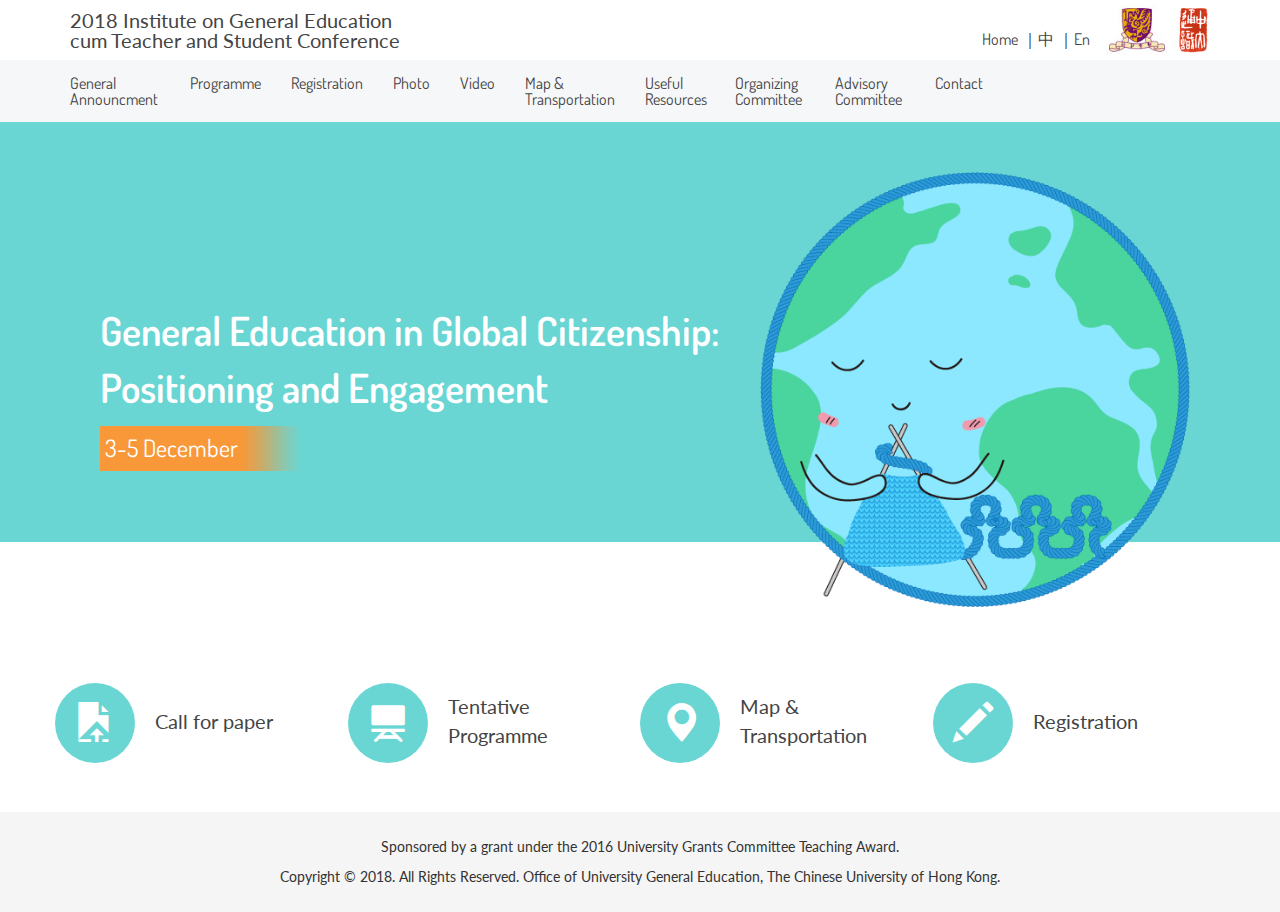
<file: en/index.html>
<!DOCTYPE html>
<html lang="en">
  <head>
    <meta charset="utf-8">
    <meta http-equiv="X-UA-Compatible" content="IE=edge">
    <meta name="viewport" content="width=device-width, initial-scale=1">
    <!-- The above 3 meta tags *must* come first in the head; any other head content must come *after* these tags -->
    <title>2018 Institute on General Education cum Teacher and Student Conference</title>
    <meta name="description" content="2018 Institute on General Education cum Teacher and Student Conference">
    <!-- Bootstrap -->
    <link href="../css/bootstrap.min.css" rel="stylesheet">
    <link rel="stylesheet" type="text/css" href="https://fonts.googleapis.com/css?family=Open+Sans" />
    <link href="../css/general.css" rel="stylesheet">

     <script src="../js/jquery-3.1.1.min.js"></script>

    <script src="../js/bootstrap.min.js"></script>

        <!-- HTML5 shim and Respond.js for IE8 support of HTML5 elements and media queries -->
    <!-- WARNING: Respond.js doesn't work if you view the page via file:// -->
    <!--[if lt IE 9]>
      <script src="https://oss.maxcdn.com/html5shiv/3.7.3/html5shiv.min.js"></script>
      <script src="https://oss.maxcdn.com/respond/1.4.2/respond.min.js"></script>
    <![endif]-->
  </head>

  <body class="en">
    <div class="sec-header">
      <div class="container">
        <div class="row">
          <div class="col-xs-12">
            <a href="index.html"><span class="ins-logo">2018 Institute on General Education<br/>cum Teacher and Student Conference</span></a>

            <a href="http://www5.cuhk.edu.hk/oge/index.php/en/" target="blank"><img class="ge-logo img-responsive" alt="General Education logo" src="../images/GElogo.png"/></a>
            <a href="http://www.cuhk.edu.hk/" target="blank"><img class="cu-logo img-responsive" alt="CUHK logo" src="../images/cuhklogo.jpg"/></a>
           <div class="lang desktop"><a href="index.html">Home</a> ｜<a href="javascript:toZH()">中</a> ｜<a href="javascript:toEN()">En</a></div>
          </div>
        </div>
      </div>
    </div>

    <div class="sec-menu">
      <nav class="navbar navbar-default">
      <div class="container">
        <div class="row">
          <div class="navbar-header">

            <button class="navbar-toggle collapsed" data-toggle="collapse" data-target="#menu" aria-expanded="false">
              <!--span class="sr-only">Toggle navigation</span>
              <span class="icon-bar"></span>
              <span class="icon-bar"></span>
              <span class="icon-bar"></span-->
              <span class="glyphicon glyphicon-menu-hamburger ico-menu"></span>&nbsp; Menu 

            </button>

          </div>
          <div class="collapse navbar-collapse" id="menu" >
            <ul class="nav nav-bar">
              <li class="mobile"> <a href="index.html">Home</a></li>
              <li id="menu-item1"><a href="announcment.html">General Announcment</a></li>
              <li id="menu-item2"><a href="programme.html">Programme</a></li>
              <li id="menu-item3"><a href="registration.html">Registration</a></li>
              <li id="menu-item4"><a href="photo.html">Photo</a></li>
              <li id="menu-item5"><a href="video.html">Video</a></li>
              <li id="menu-item6"><a href="map.html">Map & Transportation</a></li>
              <li id="menu-item7"><a href="resources.html">Useful Resources</a></li>           
              <li id="menu-item8"><a href="organizing-committe.html">Organizing Committee</a></li>
              <li id="menu-item9"><a href="advisory-committe.html">Advisory Committee</a></li>
              <li id="menu-item10"><a href="contact.html">Contact</a></li>
              <li class="mobile"><div class="lang-desc">   <span class="glyphicon glyphicon-globe"></span>&nbsp; Language</div></li>
              <li class="mobile"><a class="lang-zh" href="javascript:toZH()">中</a></li>
              <li class="mobile"><a class="lang-en"  href="javascript:toEN()">En</a></li>
            </ul>
          </div>
        </div>
      </div>
      </nav>
    </div>

    <div class="sec-banner">
      <div class="container">
       <div class="banner">
          <div class="row">
          
            
            <div class="col-md-7">
              <div class="banner-words banner-words-move">
                <span class="banner-title">General Education in Global Citizenship:<br/>Positioning and Engagement</span>
                <span class="banner-subtitle banner-subtitle-move">3-5 December</span>
              </div>
            </div>  
            <div class="col-md-5">
              <div class="earth earth-move">
                <img class=" earth-swing" src="../images/earth.png"/>
              </div>  
            </div>          
          </div>
        </div>
      </div>
    </div>

    <div class="sec-qlink">
      <div class="container">
        <div class="row">
  
            <div class="qlink qlink1">
              <a href="announcment.html">
                <span class="ql-icon glyphicon glyphicon-open-file" aria-hidden="true"></span><span class="qlink-words">Call for paper</span>
              </a>
            </div>
            <div class="qlink qlink2">
              <a href="programme.html">
                <span class="ql-icon glyphicon glyphicon-blackboard" aria-hidden="true"></span><span class="qlink-words">Tentative <br/>Programme</span>
              </a>
            </div>
            <div class="qlink qlink3">
              <a href="map.html">
                <span class="ql-icon glyphicon glyphicon-map-marker" aria-hidden="true"></span><span class="qlink-words">Map & <br/>Transportation</span>
              </a>
            </div>
            <div class="qlink qlink4">
              <a href="registration.htm">
                <span class="ql-icon glyphicon glyphicon-pencil" aria-hidden="true"></span><span class="qlink-words">Registration</span>
              </a>
            </div>
          
        </div>
      </div>
    </div>


    <div class="sec-footer">
      <div class="container">
        <div class="row">
          <div class="col-xs-12">
            <p>
           Sponsored by a grant under the 2016 University Grants Committee Teaching Award. <br> Copyright © 2018. All Rights Reserved. Office of University General Education, The Chinese University of Hong Kong.
           </p>
          </div>
        </div>
      </div>
    </div>
 </body>
</html>

<script type="text/javascript">
var url = window.location.toString();
  function toEN(){
      window.location = url.replace('/zh/', '/en/');
  }
  function toZH(){
      window.location = url.replace('/en/', '/zh/');
  }
</script>
</file>
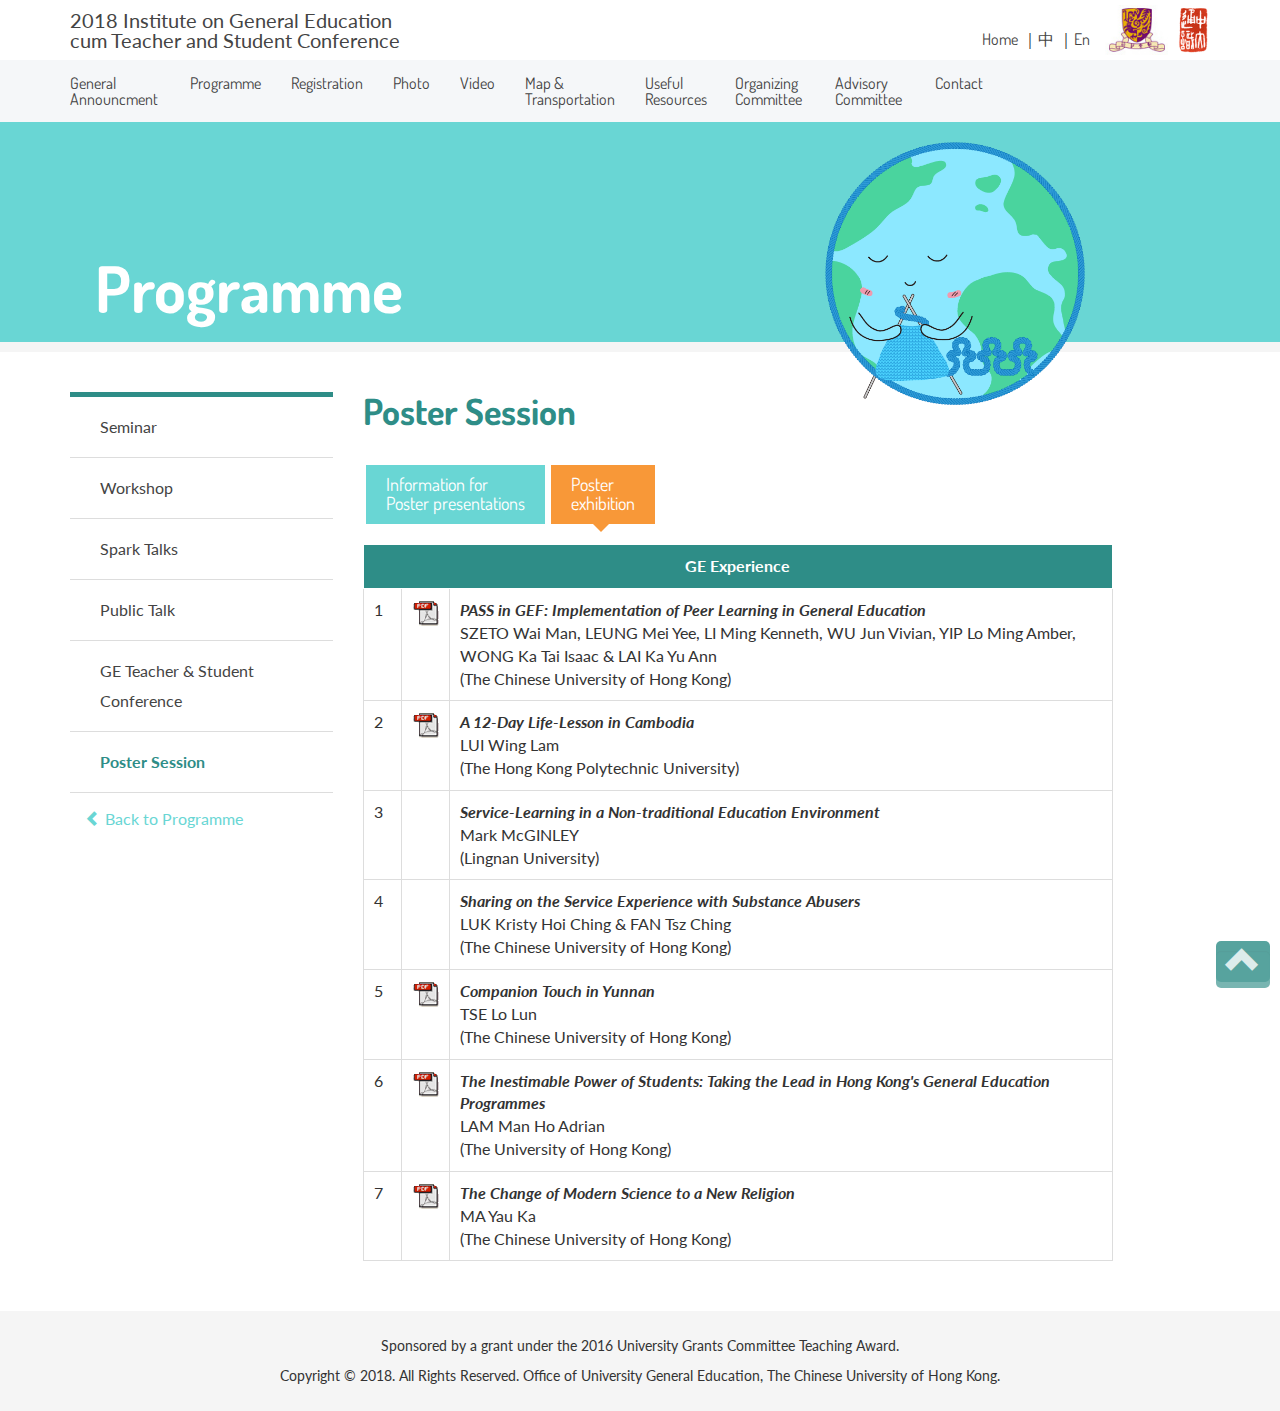
<file: en/poster-2.html>
<!DOCTYPE html>
<html lang="en">
  <head>
    <meta charset="utf-8">
    <meta http-equiv="X-UA-Compatible" content="IE=edge">
    <meta name="viewport" content="width=device-width, initial-scale=1">
    <!-- The above 3 meta tags *must* come first in the head; any other head content must come *after* these tags -->
    <title>2018 Institute on General Education cum Teacher and Student Conference</title>
    <meta name="description" content="2018 Institute on General Education cum Teacher and Student Conference">
    <!-- Bootstrap -->
    <link href="../css/bootstrap.min.css" rel="stylesheet">
    <link rel="stylesheet" type="text/css" href="http://fonts.googleapis.com/css?family=Open+Sans" />
    <link href="../css/general.css" rel="stylesheet">

     <script src="../js/jquery-3.1.1.min.js"></script>

    <script src="../js/bootstrap.min.js"></script>

        <!-- HTML5 shim and Respond.js for IE8 support of HTML5 elements and media queries -->
    <!-- WARNING: Respond.js doesn't work if you view the page via file:// -->
    <!--[if lt IE 9]>
      <script src="https://oss.maxcdn.com/html5shiv/3.7.3/html5shiv.min.js"></script>
      <script src="https://oss.maxcdn.com/respond/1.4.2/respond.min.js"></script>
    <![endif]-->
  </head>

  <body class="en">
     <div class="sec-header">
      <div class="container">
        <div class="row">
          <div class="col-xs-12">
            <a href="index.html"><span class="ins-logo">2018 Institute on General Education<br/>cum Teacher and Student Conference</span></a>

            <a href="http://www5.cuhk.edu.hk/oge/index.php/en/" target="blank"><img class="ge-logo img-responsive" alt="General Education logo" src="../images/GElogo.png"/></a>
            <a href="http://www.cuhk.edu.hk/" target="blank"><img class="cu-logo img-responsive" alt="CUHK logo" src="../images/cuhklogo.jpg"/></a>
           <div class="lang desktop"><a href="index.html">Home</a> ｜<a href="javascript:toZH()">中</a> ｜<a href="javascript:toEN()">En</a></div>
          </div>
        </div>
      </div>
    </div>

    <div class="sec-menu">
      <nav class="navbar navbar-default">
      <div class="container">
        <div class="row">
          <div class="navbar-header">
            <div class="navbar-toggle collapsed" data-toggle="collapse" data-target="#menu" aria-expanded="false">
              <!--span class="sr-only">Toggle navigation</span>
              <span class="icon-bar"></span>
              <span class="icon-bar"></span>
              <span class="icon-bar"></span-->
              <span class="glyphicon glyphicon-menu-hamburger ico-menu"></span>&nbsp; Menu 

            </div>

          </div>
          <div class="collapse navbar-collapse" id="menu" >
            <ul class="nav nav-bar">
              <li class="mobile"> <a href="index.html">Home</a></li>
              <li id="menu-item1"><a href="announcment.html">General Announcment</a></li>
              <li id="menu-item2"><a href="programme.html">Programme</a></li>
              <li id="menu-item3"><a href="registration.html">Registration</a></li>
              <li id="menu-item4"><a href="photo.html">Photo</a></li>
              <li id="menu-item5"><a href="video.html">Video</a></li>
              <li id="menu-item6"><a href="map.html">Map & Transportation</a></li>
              <li id="menu-item7"><a href="resources.html">Useful Resources</a></li>           
              <li id="menu-item8"><a href="organizing-committe.html">Organizing Committee</a></li>
              <li id="menu-item9"><a href="advisory-committe.html">Advisory Committee</a></li>
              <li id="menu-item10"><a href="contact.html">Contact</a></li>
              <li class="mobile"><div class="lang-desc">   <span class="glyphicon glyphicon-globe"></span>&nbsp; Language</div></li>
              <li class="mobile"><a class="lang-zh" href="javascript:toZH()">中</a></li>
              <li class="mobile"><a class="lang-en"  href="javascript:toEN()">En</a></li>
            </ul>
          </div>
        </div>
      </div>
      </nav>
    </div>

    <div class="sec-inner-banner">
      <div class="container">
        <div class="row">
          <div class="col-xs-12">
            <div class="page-title">Programme</div>
            <img class="inner-earth inner-earth-swing" src="../images/earth.png"/>
          </div>
        </div>
      </div>
    </div>

    <div class="sec-content">
      <div class="row top-menu-wrap mobile">
        <div class="container">
          <ol class="breadcrumb">
            <li ><a href="seminar.html">Seminar</a></li>
            <li><a href="workshop.html" >Workshop</a></li>
            <li><a href="spark-talks.html">Spark Talks</a></li>
            <li><a href="public-talk.html">Public Talk</a></li>
            <li><a href="conference.html">GE Teacher & Student Conference</a></li>
            <li><a href="poster.html" class="active">Poster Session</a></li>
          </ol>
        </div>
      </div>

      <div class="container">   
        <div class="row">
          <div class="col-md-3 col-xs-12 col-sm-12 side-menu-wrap desktop">
            <ul class="side-menu">
              <li ><a href="seminar.html">Seminar</a>
              </li>
              <li><a href="workshop.html">Workshop</a>
              </li>
              <li><a href="spark-talks.html">Spark Talks</a>
              </li>
              <li><a href="public.html">Public Talk</a>
              </li>
              <li><a href="conference.html">GE Teacher & Student Conference</a>
              </li>
              <li><a href="poster.html" class="active">Poster Session</a>
              </li>
            </ul>
            <a class="side-menu-link" href="programme.html"><span class="glyphicon glyphicon-chevron-left"></span> Back to Programme</a>
          </div>

          <div class="col-md-8 col-xs-12   col-sm-12 content-wrap">
            <h1>Poster Session</h1>
            <div class="content-btn">
              <ul class="content-btn-list">
                <li><a  href="poster.html">Information for<br/>Poster presentations</a>
                </li>
                <li><a href="poster-2.html" class="active" >Poster<br/>exhibition</a>
                </li>
              </ul>
            </div>
            
            
            <table width="100%" class="table-prg">
                <tr valign="top">
                  <th colspan="3" class="date">GE Experience</th>
                </tr>
                <tr>
                  <td width="45" valign="top">1</td>
                  <td width="30" valign="top"><a href="../doc/poster/S_01_PASS.pdf" target="_new"><img src="../images/pdf_logo.gif" alt="pdf" width="27" height="27" border="0"></a></td>
                  <td width="1128" valign="top"><strong><em>PASS in GEF: Implementation of Peer Learning in General Education</em></strong><br>
                  SZETO Wai Man, LEUNG Mei Yee, LI Ming Kenneth, WU Jun Vivian, YIP Lo Ming Amber, WONG Ka Tai Isaac & LAI Ka Yu Ann <br>                  
                  (The Chinese University of Hong Kong)</td>
                </tr>
                <tr>
                  <td valign="top">2</td>
                  <td valign="top"><a href="../doc/poster/S_15_LuiWingLam.pdf" target="_new"><img src="../images/pdf_logo.gif" alt="pdf" width="27" height="27" border="0"></a></td>
                  <td valign="top"><strong><em>A 12-Day Life-Lesson in Cambodia
                    </em></strong><br>
                  LUI Wing Lam <br>
                  (The Hong Kong Polytechnic University)</td>
                </tr>
                <tr>
                  <td valign="top">3</td>
                  <td valign="top">&nbsp;</td>
                  <td valign="top"><strong><em>Service-Learning in a Non-traditional Education Environment
                    </em></strong><br>
                  Mark McGINLEY <br>
                  (Lingnan University)</td>
                </tr>
                <tr>
                  <td valign="top">4</td>
                  <td valign="top">&nbsp;</td>
                  <td valign="top"><strong><em>Sharing on the Service Experience with Substance Abusers</em></strong><br>
                  LUK Kristy Hoi Ching & FAN Tsz Ching <br>
                  (The Chinese University of Hong Kong)</td>
                </tr>
                <tr>
                  <td valign="top">5</td>
                  <td valign="top"><a href="../doc/poster/S_21_TseLoLun.pdf" target="_new"><img src="../images/pdf_logo.gif" alt="pdf" width="27" height="27" border="0"></a></td>
                  <td valign="top"><strong><em>Companion Touch in Yunnan
                    </em></strong><br>
                  TSE Lo Lun <br>
                  (The Chinese University of Hong Kong)</td>
                </tr>
                <tr>
                  <td valign="top">6</td>
                  <td valign="top"><a href="../doc/poster/S_26_LamAdrian.pdf" target="_new"><img src="../images/pdf_logo.gif" alt="pdf" width="27" height="27" border="0"></a></td>
                  <td valign="top"><strong><em>The Inestimable Power of Students: Taking the Lead in Hong Kong's General Education Programmes
                    </em></strong><br>
                  LAM Man Ho Adrian <br>
                  (The University of Hong Kong)</td>
                </tr>
                <tr>
                  <td valign="top">7</td>
                  <td valign="top"><a href="../doc/poster/S_23_MaYauKa.pdf" target="_new"><img src="../images/pdf_logo.gif" alt="pdf" width="27" height="27" border="0"></a></td>
                  <td valign="top"><strong><em>The Change of Modern Science to a New Religion
                    </em></strong><br>
                  MA Yau Ka <br>
                  (The Chinese University of Hong Kong)</td>
                </tr>
              </table>
          </div>


          <div class="col-xs-12 bottom-menu-wrap">
            <h2>You may also want to know...</h2>
            <ul class="side-menu">
              <li ><a href="seminar.html">Seminar</a>
              </li>
              <li><a href="workshop.html">Workshop</a>
              </li>
              <li><a href="spark-talks.html">Spark Talks</a>
              </li>
              <li><a href="public.html">Public Talk</a>
              </li>
              <li><a href="conference.html">GE Teacher & Student Conference</a>
              </li>
              <li><a href="poster.html" class="active">Poster Session</a>
              </li>
            </ul>
            <a class="side-menu-link" href="programme.html"><span class="glyphicon glyphicon-chevron-left"></span> Back to Programme</a>
          </div>
        </div>
      </div>
    </div>

    <div class="sec-footer">
      <div class="container">
        <div class="row">
          <div class="col-xs-12">
            <p>
           Sponsored by a grant under the 2016 University Grants Committee Teaching Award. <br> Copyright © 2018. All Rights Reserved. Office of University General Education, The Chinese University of Hong Kong.
           </p>
          </div>
        </div>
      </div>
    </div>


<!-- child of the body tag -->
<span id="top-link-block" class="hidden">
    <a href="#top" class="well well-sm" onclick="$('html,body').animate({scrollTop:0},'slow');return false;">
        <i class="glyphicon glyphicon-chevron-up"></i>
    </a>
</span>
<script>
// Only enable if the document has a long scroll bar
// Note the window height + offset
if ( ($(window).height() + 100) < $(document).height() ) {
    $('#top-link-block').removeClass('hidden').affix({
        // how far to scroll down before link "slides" into view
        offset: {top:100}
    });
}
</script>
<script type="text/javascript">
var url = window.location.toString();
  function toEN(){
      window.location = url.replace('/zh/', '/en/');
  }
  function toZH(){
      window.location = url.replace('/en/', '/zh/');
  }
</script>
 </body>
</html>
</file>
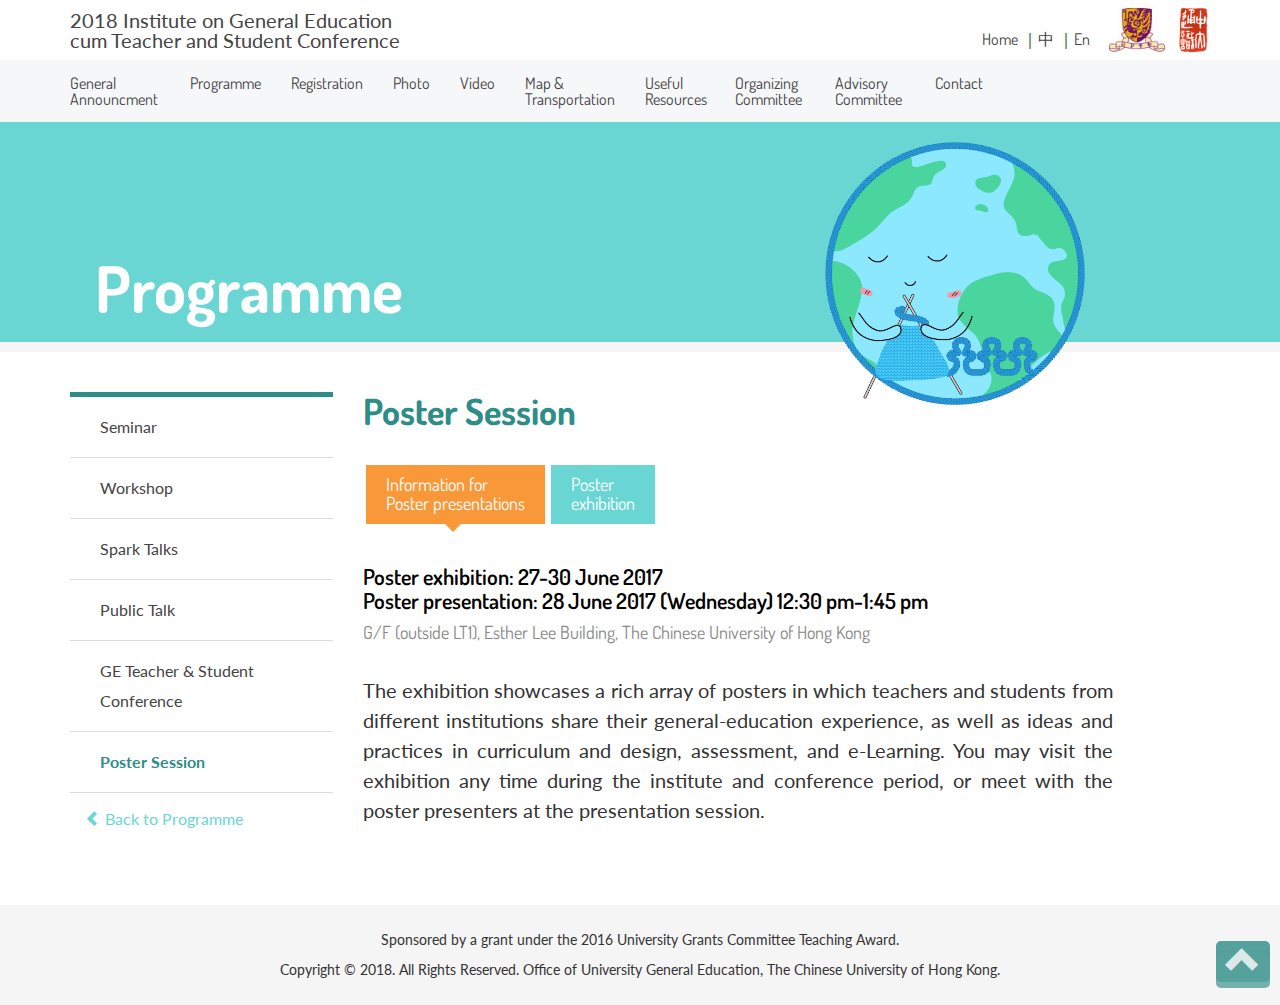
<file: en/poster.html>
<!DOCTYPE html>
<html lang="en">
  <head>
    <meta charset="utf-8">
    <meta http-equiv="X-UA-Compatible" content="IE=edge">
    <meta name="viewport" content="width=device-width, initial-scale=1">
    <!-- The above 3 meta tags *must* come first in the head; any other head content must come *after* these tags -->
    <title>2018 Institute on General Education cum Teacher and Student Conference</title>
    <meta name="description" content="2018 Institute on General Education cum Teacher and Student Conference">
    <!-- Bootstrap -->
    <link href="../css/bootstrap.min.css" rel="stylesheet">
    <link rel="stylesheet" type="text/css" href="http://fonts.googleapis.com/css?family=Open+Sans" />
    <link href="../css/general.css" rel="stylesheet">

     <script src="../js/jquery-3.1.1.min.js"></script>

    <script src="../js/bootstrap.min.js"></script>

        <!-- HTML5 shim and Respond.js for IE8 support of HTML5 elements and media queries -->
    <!-- WARNING: Respond.js doesn't work if you view the page via file:// -->
    <!--[if lt IE 9]>
      <script src="https://oss.maxcdn.com/html5shiv/3.7.3/html5shiv.min.js"></script>
      <script src="https://oss.maxcdn.com/respond/1.4.2/respond.min.js"></script>
    <![endif]-->
  </head>

  <body class="en">
     <div class="sec-header">
      <div class="container">
        <div class="row">
          <div class="col-xs-12">
            <a href="index.html"><span class="ins-logo">2018 Institute on General Education<br/>cum Teacher and Student Conference</span></a>

            <a href="http://www5.cuhk.edu.hk/oge/index.php/en/" target="blank"><img class="ge-logo img-responsive" alt="General Education logo" src="../images/GElogo.png"/></a>
            <a href="http://www.cuhk.edu.hk/" target="blank"><img class="cu-logo img-responsive" alt="CUHK logo" src="../images/cuhklogo.jpg"/></a>
           <div class="lang desktop"><a href="index.html">Home</a> ｜<a href="javascript:toZH()">中</a> ｜<a href="javascript:toEN()">En</a></div>
          </div>
        </div>
      </div>
    </div>

    <div class="sec-menu">
      <nav class="navbar navbar-default">
      <div class="container">
        <div class="row">
          <div class="navbar-header">
            <div class="navbar-toggle collapsed" data-toggle="collapse" data-target="#menu" aria-expanded="false">
              <!--span class="sr-only">Toggle navigation</span>
              <span class="icon-bar"></span>
              <span class="icon-bar"></span>
              <span class="icon-bar"></span-->
              <span class="glyphicon glyphicon-menu-hamburger ico-menu"></span>&nbsp; Menu 

            </div>

          </div>
          <div class="collapse navbar-collapse" id="menu" >
            <ul class="nav nav-bar">
              <li class="mobile"> <a href="index.html">Home</a></li>
              <li id="menu-item1"><a href="announcment.html">General Announcment</a></li>
              <li id="menu-item2"><a href="programme.html">Programme</a></li>
              <li id="menu-item3"><a href="registration.html">Registration</a></li>
              <li id="menu-item4"><a href="photo.html">Photo</a></li>
              <li id="menu-item5"><a href="video.html">Video</a></li>
              <li id="menu-item6"><a href="map.html">Map & Transportation</a></li>
              <li id="menu-item7"><a href="resources.html">Useful Resources</a></li>           
              <li id="menu-item8"><a href="organizing-committe.html">Organizing Committee</a></li>
              <li id="menu-item9"><a href="advisory-committe.html">Advisory Committee</a></li>
              <li id="menu-item10"><a href="contact.html">Contact</a></li>
              <li class="mobile"><div class="lang-desc">   <span class="glyphicon glyphicon-globe"></span>&nbsp; Language</div></li>
              <li class="mobile"><a class="lang-zh" href="javascript:toZH()">中</a></li>
              <li class="mobile"><a class="lang-en"  href="javascript:toEN()">En</a></li>
            </ul>
          </div>
        </div>
      </div>
      </nav>
    </div>

    <div class="sec-inner-banner">
      <div class="container">
        <div class="row">
          <div class="col-xs-12">
            <div class="page-title">Programme</div>
            <img class="inner-earth inner-earth-swing" src="../images/earth.png"/>
          </div>
        </div>
      </div>
    </div>

    <div class="sec-content">
      <div class="row top-menu-wrap mobile">
        <div class="container">
          <ol class="breadcrumb">
            <li ><a href="seminar.html">Seminar</a></li>
            <li><a href="workshop.html" >Workshop</a></li>
            <li><a href="spark-talks.html">Spark Talks</a></li>
            <li><a href="public-talk.html">Public Talk</a></li>
            <li><a href="conference.html">GE Teacher & Student Conference</a></li>
            <li><a href="poster.html" class="active">Poster Session</a></li>
          </ol>
        </div>
      </div>

      <div class="container">   
        <div class="row">
          <div class="col-md-3 col-xs-12 col-sm-12 side-menu-wrap desktop">
            <ul class="side-menu">
              <li ><a href="seminar.html">Seminar</a>
              </li>
              <li><a href="workshop.html">Workshop</a>
              </li>
              <li><a href="spark-talks.html">Spark Talks</a>
              </li>
              <li><a href="public.html">Public Talk</a>
              </li>
              <li><a href="conference.html">GE Teacher & Student Conference</a>
              </li>
              <li><a href="poster.html" class="active">Poster Session</a>
              </li>
            </ul>
            <a class="side-menu-link" href="programme.html"><span class="glyphicon glyphicon-chevron-left"></span> Back to Programme</a>
          </div>

          <div class="col-md-8 col-xs-12   col-sm-12 content-wrap">
            <h1>Poster Session</h1>
            <div class="content-btn">
              <ul class="content-btn-list">
                <li><a  class="active" href="poster.html">Information for<br/>Poster presentations</a>
                </li>
                <li><a href="poster-2.html">Poster<br/>exhibition</a>
                </li>
              </ul>
            </div>
            <h3>Poster exhibition: 27-30 June 2017<br/>Poster presentation: 28 June 2017 (Wednesday) 12:30 pm-1:45 pm</h3>
           <h4>G/F (outside LT1), Esther Lee Building, The Chinese University of Hong Kong</h4>

            <br>
            <p>
              The exhibition showcases a rich array of posters in which teachers and students from different institutions share their general-education experience, as well as ideas and practices  in curriculum and design, assessment, and e-Learning. You may visit the exhibition any time during the institute and conference period, or meet with the poster presenters at the presentation session.
            </p>
          </div>


          <div class="col-xs-12 bottom-menu-wrap">
            <h2>You may also want to know...</h2>
            <ul class="side-menu">
              <li ><a href="seminar.html">Seminar</a>
              </li>
              <li><a href="workshop.html">Workshop</a>
              </li>
              <li><a href="spark-talks.html">Spark Talks</a>
              </li>
              <li><a href="public.html">Public Talk</a>
              </li>
              <li><a href="conference.html">GE Teacher & Student Conference</a>
              </li>
              <li><a href="poster.html" class="active">Poster Session</a>
              </li>
            </ul>
            <a class="side-menu-link" href="programme.html"><span class="glyphicon glyphicon-chevron-left"></span> Back to Programme</a>
          </div>
        </div>
      </div>
    </div>

    <div class="sec-footer">
      <div class="container">
        <div class="row">
          <div class="col-xs-12">
            <p>
           Sponsored by a grant under the 2016 University Grants Committee Teaching Award. <br> Copyright © 2018. All Rights Reserved. Office of University General Education, The Chinese University of Hong Kong.
           </p>
          </div>
        </div>
      </div>
    </div>


<!-- child of the body tag -->
<span id="top-link-block" class="hidden">
    <a href="#top" class="well well-sm" onclick="$('html,body').animate({scrollTop:0},'slow');return false;">
        <i class="glyphicon glyphicon-chevron-up"></i>
    </a>
</span>
<script>
// Only enable if the document has a long scroll bar
// Note the window height + offset
if ( ($(window).height() + 100) < $(document).height() ) {
    $('#top-link-block').removeClass('hidden').affix({
        // how far to scroll down before link "slides" into view
        offset: {top:100}
    });
}
</script>
<script type="text/javascript">
var url = window.location.toString();
  function toEN(){
      window.location = url.replace('/zh/', '/en/');
  }
  function toZH(){
      window.location = url.replace('/en/', '/zh/');
  }
</script>
 </body>
</html>
</file>
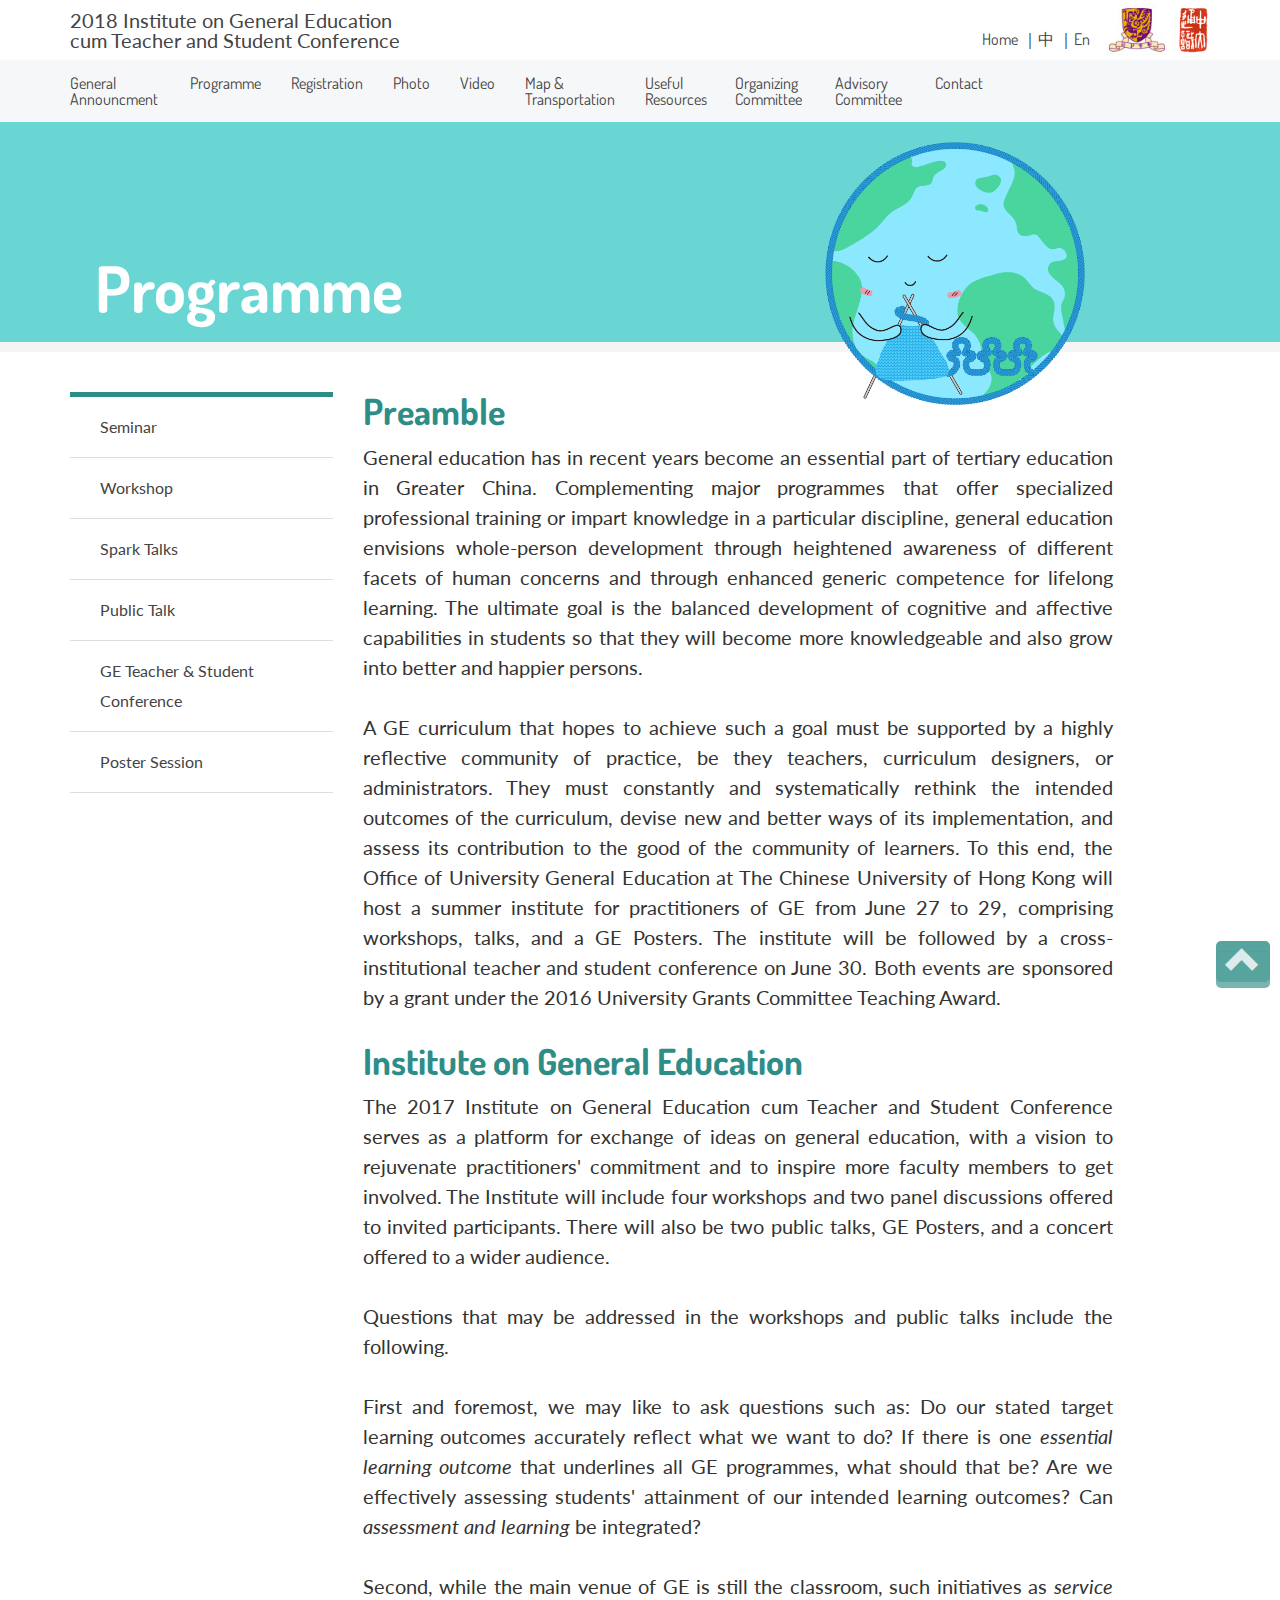
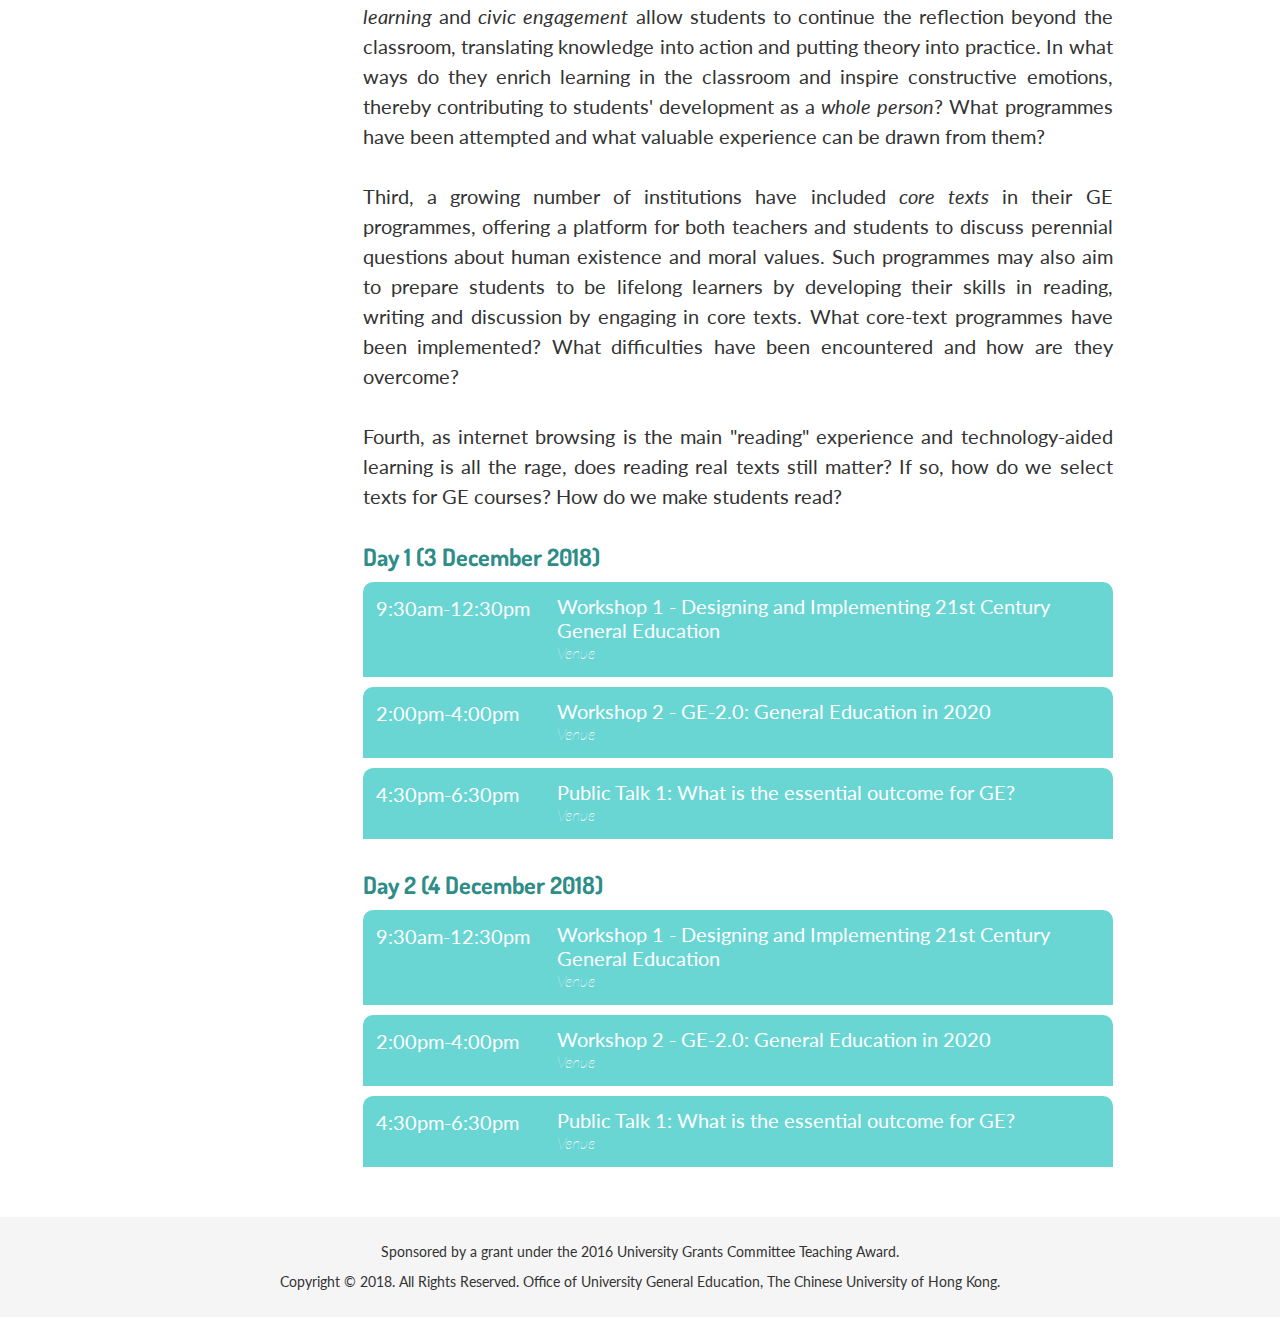
<file: en/programme.html>
<!DOCTYPE html>
<html lang="en">
  <head>
    <meta charset="utf-8">
    <meta http-equiv="X-UA-Compatible" content="IE=edge">
    <meta name="viewport" content="width=device-width, initial-scale=1">
    <!-- The above 3 meta tags *must* come first in the head; any other head content must come *after* these tags -->
    <title>2018 Institute on General Education cum Teacher and Student Conference</title>
    <meta name="description" content="2018 Institute on General Education cum Teacher and Student Conference">
    <!-- Bootstrap -->
    <link href="../css/bootstrap.min.css" rel="stylesheet">
    <link rel="stylesheet" type="text/css" href="http://fonts.googleapis.com/css?family=Open+Sans" />
    <link href="../css/general.css" rel="stylesheet">

     <script src="../js/jquery-3.1.1.min.js"></script>

    <script src="../js/bootstrap.min.js"></script>

        <!-- HTML5 shim and Respond.js for IE8 support of HTML5 elements and media queries -->
    <!-- WARNING: Respond.js doesn't work if you view the page via file:// -->
    <!--[if lt IE 9]>
      <script src="https://oss.maxcdn.com/html5shiv/3.7.3/html5shiv.min.js"></script>
      <script src="https://oss.maxcdn.com/respond/1.4.2/respond.min.js"></script>
    <![endif]-->
  </head>

  <body class="en">
    <div class="sec-header">
      <div class="container">
        <div class="row">
          <div class="col-xs-12">
            <a href="index.html"><span class="ins-logo">2018 Institute on General Education<br/>cum Teacher and Student Conference</span></a>

            <a href="http://www5.cuhk.edu.hk/oge/index.php/en/" target="blank"><img class="ge-logo img-responsive" alt="General Education logo" src="../images/GElogo.png"/></a>
            <a href="http://www.cuhk.edu.hk/" target="blank"><img class="cu-logo img-responsive" alt="CUHK logo" src="../images/cuhklogo.jpg"/></a>
           <div class="lang desktop"><a href="index.html">Home</a> ｜<a href="javascript:toZH()">中</a> ｜<a href="javascript:toEN()">En</a></div>
          </div>
        </div>
      </div>
    </div>

    <div class="sec-menu">
      <nav class="navbar navbar-default">
      <div class="container">
        <div class="row">
          <div class="navbar-header">
            <div class="navbar-toggle collapsed" data-toggle="collapse" data-target="#menu" aria-expanded="false">
              <!--span class="sr-only">Toggle navigation</span>
              <span class="icon-bar"></span>
              <span class="icon-bar"></span>
              <span class="icon-bar"></span-->
              <span class="glyphicon glyphicon-menu-hamburger ico-menu"></span>&nbsp; Menu 

            </div>

          </div>
          <div class="collapse navbar-collapse" id="menu" >
            <ul class="nav nav-bar">
              <li class="mobile"> <a href="index.html">Home</a></li>
              <li id="menu-item1"><a href="announcment.html">General Announcment</a></li>
              <li id="menu-item2"><a href="programme.html">Programme</a></li>
              <li id="menu-item3"><a href="registration.html">Registration</a></li>
              <li id="menu-item4"><a href="photo.html">Photo</a></li>
              <li id="menu-item5"><a href="video.html">Video</a></li>
              <li id="menu-item6"><a href="map.html">Map & Transportation</a></li>
              <li id="menu-item7"><a href="resources.html">Useful Resources</a></li>           
              <li id="menu-item8"><a href="organizing-committe.html">Organizing Committee</a></li>
              <li id="menu-item9"><a href="advisory-committe.html">Advisory Committee</a></li>
              <li id="menu-item10"><a href="contact.html">Contact</a></li>
              <li class="mobile"><div class="lang-desc">   <span class="glyphicon glyphicon-globe"></span>&nbsp; Language</div></li>
              <li class="mobile"><a class="lang-zh" href="javascript:toZH()">中</a></li>
              <li class="mobile"><a class="lang-en"  href="javascript:toEN()">En</a></li>
            </ul>
          </div>
        </div>
      </div>
      </nav>
    </div>

    <div class="sec-inner-banner">
      <div class="container">
        <div class="row">
          <div class="col-xs-12">
            <div class="page-title">Programme</div>
            <img class="inner-earth inner-earth-swing" src="../images/earth.png"/>
          </div>
        </div>
      </div>
    </div>

    <div class="sec-content">
      <div class="row top-menu-wrap mobile">
        <div class="container">
          <ol class="breadcrumb">
            <li ><a href="seminar.html">Seminar</a></li>
            <li><a href="workshop.html">Workshop</a></li>
            <li><a href="spark-talks.html">Spark Talks</a></li>
            <li><a href="public-talk.html">Public Talk</a></li>
            <li><a href="conference.html">GE Teacher & Student Conference</a></li>
            <li><a href="poster.html">Poster Session</a></li>
          </ol>
        </div>
      </div>
      <div class="container">   
        <div class="row">
          <div class="col-md-3 col-xs-12 col-sm-12 side-menu-wrap desktop">
            <ul class="side-menu">
              <li ><a href="seminar.html">Seminar</a>
              </li>
              <li><a href="workshop.html">Workshop</a>
              </li>
              <li><a href="spark-talks.html">Spark Talks</a>
              </li>
              <li><a href="public.html">Public Talk</a>
              </li>
              <li><a href="conference.html">GE Teacher & Student Conference</a>
              </li>
              <li><a href="poster.html">Poster Session</a>
              </li>
            </ul>
            
          </div>
          <div class="col-md-8 col-xs-12   col-sm-12 content-wrap">
          
  <h1>Preamble</h1>  
             <p>General  education has in recent years become an essential part of tertiary education in  Greater China. Complementing major programmes that offer specialized  professional training or impart knowledge in a particular discipline, general  education envisions whole-person development through heightened awareness of different  facets of human concerns and through enhanced generic competence for lifelong  learning. The ultimate goal is the balanced development of cognitive and  affective capabilities in students so that they will become more knowledgeable  and also grow into better and happier persons.</p>
<p>
  A GE curriculum that hopes to achieve such a goal must be supported by a highly reflective community of practice, be they teachers, curriculum designers, or administrators. They must constantly and systematically rethink the intended outcomes of the curriculum, devise new and better ways of its implementation, and assess its contribution to the good of the community of learners. To this end, the Office of University General Education at The Chinese University of Hong Kong will host a summer institute for practitioners of GE from June 27 to 29, comprising workshops, talks, and a GE Posters. The institute will be followed by a cross-institutional teacher and student conference on June 30. Both events are sponsored by a grant under the 2016 University Grants Committee Teaching Award.</p>
            <h1>Institute on General Education</h1>
             <p> The 2017 Institute on General Education cum Teacher and Student Conference serves as a platform for exchange of ideas on general education, with a vision to rejuvenate
practitioners' commitment and to inspire more faculty members to get involved. The Institute will include four workshops and two panel discussions offered to invited participants. There will also be two public talks, GE Posters, and a concert offered to a wider audience.</p><p>Questions that may be addressed in the workshops and public talks include the following. </p>
<p>
First and foremost, we may like to ask questions such as: Do our stated target learning outcomes accurately reflect what we want to do? If there is one <i>essential learning outcome</i> that underlines all GE programmes, what should that be? Are we effectively assessing students' attainment of our intended learning outcomes? Can <i>assessment and learning</i> be integrated? </p>
<p>
Second, while the main venue of GE is still the classroom, such initiatives as <i>service learning</i> and <i>civic engagement</i> allow students to continue the reflection beyond the classroom, translating knowledge into action and putting theory into practice. In what ways do they enrich learning in the classroom and inspire constructive emotions, thereby contributing to students' development as a <i>whole person</i>? What programmes have been attempted and what valuable experience can be drawn from them?</p> 
<p>
Third, a growing number of institutions have included <i>core texts</i> in their GE programmes, offering a platform for both teachers and students to discuss perennial questions about human existence and moral values. Such programmes may also aim to prepare students to be lifelong learners by developing their skills in reading, writing and discussion by engaging in core texts. What core-text programmes have been implemented? What difficulties have been encountered and how are they overcome? </p>
<p>
Fourth, as internet browsing is the main "reading" experience and technology-aided learning is all the rage, does reading real texts still matter? If so, how do we select texts for GE courses? How do we make students read? </p>
                
<h2>Day 1 (3 December 2018)</h2>
<div class="accordion" id="IAccordion">
  <div class="card">
    <div class="card-header" id="IHeading1">
      <h5 class="mb-0">
        <button class="btn btn-link" type="button" data-toggle="collapse" data-target="#ICollapse1" aria-expanded="false" aria-controls="ICollapse1">
          <div class="acc-btn-left" rowspan="2">9:30am-12:30pm </div>
          <div class="acc-btn-right">
            <span class="acc-btn-title">Workshop 1 - Designing and Implementing 21st Century General Education</span>
            <span class="acc-btn-venue">Venue</span>
          </div>
        </button>
      </h5>
    </div>

    <div id="ICollapse1" class="collapse" aria-labelledby="IHeading1" data-parent="#IAccordion">
      <div class="card-body">
        <span class="speaker-name">Spencer BENSON</span><br/>
          <h3>University of Macau</h3><p class="speaker-desc">
          Prof. Benson received his B.A. in Zoology from the University of Vermont and his Ph.D. in Genetics from the University of Chicago. He is the 2002 US CASE-Carnegie Maryland Professor of the Year and recipient of the 2011 American Society for Microbiology Carski Teaching Award.  He is past chair of the American Society for Microbiology International Education Committee and in 2008-09 was a Fulbright Fellow to Hong Kong working on general education.  In 2014 he retired from the University of Maryland College Park (UMCP).  From 2003 to 2013 he was Director of the Center for Teaching Excellence at UMCP.  His expertise and research interests include: faculty development, outcomes-based education (OBE), teaching evaluation, pedagogies for teaching science for all students, assessment of student learning, secondary science education and the use of technologies for learner-centered 21st century education.  Prof. Benson has organized local, national and international meetings on science education, E-learning, scholarship in teaching and learning (SoTL) and faculty development.  He has published more than 50 articles on teaching and learning and has given talks and workshops on teaching and learning in more than a dozen countries around the world.  In addition to his educational leadership work in the US, Macau and Hong Kong he taught at Yonsei's International Summer School in Seoul, South Korea 2010-2012 and spent a year as visiting professor at Academia Sinica in Taiwan studying Chinese herbal medicine.</p>
      </div>
    </div>
  </div>
  <div class="card">
    <div class="card-header" id="IHeading2">
      <h5 class="mb-0">
        <button class="btn btn-link collapsed" type="button" data-toggle="collapse" data-target="#ICollapse2" aria-expanded="false" aria-controls="ICollapse2">
          <div class="acc-btn-left" rowspan="2">2:00pm-4:00pm</div>
          <div class="acc-btn-right">
            <span class="acc-btn-title">Workshop 2 - GE-2.0: General Education in 2020</span>
            <span class="acc-btn-venue">Venue</span>
          </div>
        </button>
      </h5>
    </div>
    <div id="ICollapse2" class="collapse" aria-labelledby="IHeading2" data-parent="#IAccordion">
      <div class="card-body">
        <span class="speaker-name">Spencer BENSON</span><br/>
          <h3>University of Macau</h3><p class="speaker-desc">
          Prof. Benson received his B.A. in Zoology from the University of Vermont and his Ph.D. in Genetics from the University of Chicago. He is the 2002 US CASE-Carnegie Maryland Professor of the Year and recipient of the 2011 American Society for Microbiology Carski Teaching Award.  He is past chair of the American Society for Microbiology International Education Committee and in 2008-09 was a Fulbright Fellow to Hong Kong working on general education.  In 2014 he retired from the University of Maryland College Park (UMCP).  From 2003 to 2013 he was Director of the Center for Teaching Excellence at UMCP.  His expertise and research interests include: faculty development, outcomes-based education (OBE), teaching evaluation, pedagogies for teaching science for all students, assessment of student learning, secondary science education and the use of technologies for learner-centered 21st century education.  Prof. Benson has organized local, national and international meetings on science education, E-learning, scholarship in teaching and learning (SoTL) and faculty development.  He has published more than 50 articles on teaching and learning and has given talks and workshops on teaching and learning in more than a dozen countries around the world.  In addition to his educational leadership work in the US, Macau and Hong Kong he taught at Yonsei's International Summer School in Seoul, South Korea 2010-2012 and spent a year as visiting professor at Academia Sinica in Taiwan studying Chinese herbal medicine.</p>
      </div>
    </div>
  </div>
  <div class="card">
    <div class="card-header" id="IHeading3">
      <h5 class="mb-0">
        <button class="btn btn-link collapsed" type="button" data-toggle="collapse" data-target="#ICollapse3" aria-expanded="false" aria-controls="ICollapse3">
          <div class="acc-btn-left" rowspan="2">4:30pm-6:30pm</div>
          <div class="acc-btn-right">
            <span class="acc-btn-title">Public Talk 1: What is the essential outcome for GE?</span>
            <span class="acc-btn-venue">Venue</span>
          </div>
        </button>
      </h5>
    </div>
    <div id="ICollapse3" class="collapse" aria-labelledby="IHeading3" data-parent="#IAccordion">
      <div class="card-body">
        <span class="speaker-name">Spencer BENSON</span><br/>
          <h3>University of Macau</h3><p class="speaker-desc">
          Prof. Benson received his B.A. in Zoology from the University of Vermont and his Ph.D. in Genetics from the University of Chicago. He is the 2002 US CASE-Carnegie Maryland Professor of the Year and recipient of the 2011 American Society for Microbiology Carski Teaching Award.  He is past chair of the American Society for Microbiology International Education Committee and in 2008-09 was a Fulbright Fellow to Hong Kong working on general education.  In 2014 he retired from the University of Maryland College Park (UMCP).  From 2003 to 2013 he was Director of the Center for Teaching Excellence at UMCP.  His expertise and research interests include: faculty development, outcomes-based education (OBE), teaching evaluation, pedagogies for teaching science for all students, assessment of student learning, secondary science education and the use of technologies for learner-centered 21st century education.  Prof. Benson has organized local, national and international meetings on science education, E-learning, scholarship in teaching and learning (SoTL) and faculty development.  He has published more than 50 articles on teaching and learning and has given talks and workshops on teaching and learning in more than a dozen countries around the world.  In addition to his educational leadership work in the US, Macau and Hong Kong he taught at Yonsei's International Summer School in Seoul, South Korea 2010-2012 and spent a year as visiting professor at Academia Sinica in Taiwan studying Chinese herbal medicine.</p>
      </div>
    </div>
  </div>
</div>

               
<h2>Day 2 (4 December 2018)</h2>
<div class="accordion" id="IIaccordion">
  <div class="card">
    <div class="card-header" id="IIHeading1">
      <h5 class="mb-0">
        <button class="btn btn-link" type="button" data-toggle="collapse" data-target="#IICollapse1" aria-expanded="false" aria-controls="IICollapse1">
          <div class="acc-btn-left" rowspan="2">9:30am-12:30pm </div>
          <div class="acc-btn-right">
            <span class="acc-btn-title">Workshop 1 - Designing and Implementing 21st Century General Education</span>
            <span class="acc-btn-venue">Venue</span>
          </div>
        </button>
      </h5>
    </div>

    <div id="IICollapse1" class="collapse" aria-labelledby="IIHeading1" data-parent="#IIAccordion">
      <div class="card-body">
        <span class="speaker-name">Spencer BENSON</span><br/>
          <h3>University of Macau</h3><p class="speaker-desc">
          Prof. Benson received his B.A. in Zoology from the University of Vermont and his Ph.D. in Genetics from the University of Chicago. He is the 2002 US CASE-Carnegie Maryland Professor of the Year and recipient of the 2011 American Society for Microbiology Carski Teaching Award.  He is past chair of the American Society for Microbiology International Education Committee and in 2008-09 was a Fulbright Fellow to Hong Kong working on general education.  In 2014 he retired from the University of Maryland College Park (UMCP).  From 2003 to 2013 he was Director of the Center for Teaching Excellence at UMCP.  His expertise and research interests include: faculty development, outcomes-based education (OBE), teaching evaluation, pedagogies for teaching science for all students, assessment of student learning, secondary science education and the use of technologies for learner-centered 21st century education.  Prof. Benson has organized local, national and international meetings on science education, E-learning, scholarship in teaching and learning (SoTL) and faculty development.  He has published more than 50 articles on teaching and learning and has given talks and workshops on teaching and learning in more than a dozen countries around the world.  In addition to his educational leadership work in the US, Macau and Hong Kong he taught at Yonsei's International Summer School in Seoul, South Korea 2010-2012 and spent a year as visiting professor at Academia Sinica in Taiwan studying Chinese herbal medicine.</p>
      </div>
    </div>
  </div>
  <div class="card">
    <div class="card-header" id="IIHeading2">
      <h5 class="mb-0">
        <button class="btn btn-link collapsed" type="button" data-toggle="collapse" data-target="#IICollapse2" aria-expanded="false" aria-controls="IICollapse2">
          <div class="acc-btn-left" rowspan="2">2:00pm-4:00pm</div>
          <div class="acc-btn-right">
            <span class="acc-btn-title">Workshop 2 - GE-2.0: General Education in 2020</span>
            <span class="acc-btn-venue">Venue</span>
          </div>
        </button>
      </h5>
    </div>
    <div id="IICollapse2" class="collapse" aria-labelledby="headingTwo" data-parent="#IAccordion">
      <div class="card-body">
        <span class="speaker-name">Spencer BENSON</span><br/>
          <h3>University of Macau</h3><p class="speaker-desc">
          Prof. Benson received his B.A. in Zoology from the University of Vermont and his Ph.D. in Genetics from the University of Chicago. He is the 2002 US CASE-Carnegie Maryland Professor of the Year and recipient of the 2011 American Society for Microbiology Carski Teaching Award.  He is past chair of the American Society for Microbiology International Education Committee and in 2008-09 was a Fulbright Fellow to Hong Kong working on general education.  In 2014 he retired from the University of Maryland College Park (UMCP).  From 2003 to 2013 he was Director of the Center for Teaching Excellence at UMCP.  His expertise and research interests include: faculty development, outcomes-based education (OBE), teaching evaluation, pedagogies for teaching science for all students, assessment of student learning, secondary science education and the use of technologies for learner-centered 21st century education.  Prof. Benson has organized local, national and international meetings on science education, E-learning, scholarship in teaching and learning (SoTL) and faculty development.  He has published more than 50 articles on teaching and learning and has given talks and workshops on teaching and learning in more than a dozen countries around the world.  In addition to his educational leadership work in the US, Macau and Hong Kong he taught at Yonsei's International Summer School in Seoul, South Korea 2010-2012 and spent a year as visiting professor at Academia Sinica in Taiwan studying Chinese herbal medicine.</p>
      </div>
    </div>
  </div>
  <div class="card">
    <div class="card-header" id="IIHeading3">
      <h5 class="mb-0">
        <button class="btn btn-link collapsed" type="button" data-toggle="collapse" data-target="#IICollapse3" aria-expanded="false" aria-controls="IICollapse3">
          <div class="acc-btn-left" rowspan="2">4:30pm-6:30pm</div>
          <div class="acc-btn-right">
            <span class="acc-btn-title">Public Talk 1: What is the essential outcome for GE?</span>
            <span class="acc-btn-venue">Venue</span>
          </div>
        </button>
      </h5>
    </div>
    <div id="IICollapse3" class="collapse" aria-labelledby="IIHeading3" data-parent="#IIAccordion">
      <div class="card-body">
        <span class="speaker-name">Spencer BENSON</span><br/>
          <h3>University of Macau</h3><p class="speaker-desc">
          Prof. Benson received his B.A. in Zoology from the University of Vermont and his Ph.D. in Genetics from the University of Chicago. He is the 2002 US CASE-Carnegie Maryland Professor of the Year and recipient of the 2011 American Society for Microbiology Carski Teaching Award.  He is past chair of the American Society for Microbiology International Education Committee and in 2008-09 was a Fulbright Fellow to Hong Kong working on general education.  In 2014 he retired from the University of Maryland College Park (UMCP).  From 2003 to 2013 he was Director of the Center for Teaching Excellence at UMCP.  His expertise and research interests include: faculty development, outcomes-based education (OBE), teaching evaluation, pedagogies for teaching science for all students, assessment of student learning, secondary science education and the use of technologies for learner-centered 21st century education.  Prof. Benson has organized local, national and international meetings on science education, E-learning, scholarship in teaching and learning (SoTL) and faculty development.  He has published more than 50 articles on teaching and learning and has given talks and workshops on teaching and learning in more than a dozen countries around the world.  In addition to his educational leadership work in the US, Macau and Hong Kong he taught at Yonsei's International Summer School in Seoul, South Korea 2010-2012 and spent a year as visiting professor at Academia Sinica in Taiwan studying Chinese herbal medicine.</p>
      </div>
    </div>
  </div>
</div>

                
            
          </div>


          <div class="col-xs-12 bottom-menu-wrap">
            <h2>You may also want to know...</h2>
            <ul class="side-menu">
              <li ><a href="seminar.html">Seminar</a>
              </li>
              <li><a href="workshop.html">Workshop</a>
              </li>
              <li><a href="spark-talks.html">Spark Talks</a>
              </li>
              <li><a href="public.html">Public Talk</a>
              </li>
              <li><a href="conference.html">GE Teacher & Student Conference</a>
              </li>
              <li><a href="poster.html">Poster Session</a>
              </li>
            </ul>
           
          </div>
        </div>
      </div>
    </div>

    <div class="sec-footer">
      <div class="container">
        <div class="row">
          <div class="col-xs-12">
            <p>
           Sponsored by a grant under the 2016 University Grants Committee Teaching Award. <br> Copyright © 2018. All Rights Reserved. Office of University General Education, The Chinese University of Hong Kong.
           </p>
          </div>
        </div>
      </div>
    </div>


<!-- child of the body tag -->
<span id="top-link-block" class="hidden">
    <a href="#top" class="well well-sm" onclick="$('html,body').animate({scrollTop:0},'slow');return false;">
        <i class="glyphicon glyphicon-chevron-up"></i>
    </a>
</span>
<script>
// Only enable if the document has a long scroll bar
// Note the window height + offset
if ( ($(window).height() + 100) < $(document).height() ) {
    $('#top-link-block').removeClass('hidden').affix({
        // how far to scroll down before link "slides" into view
        offset: {top:100}
    });
}
</script>
<script type="text/javascript">
var url = window.location.toString();
  function toEN(){
      window.location = url.replace('/zh/', '/en/');
  }
  function toZH(){
      window.location = url.replace('/en/', '/zh/');
  }
</script>
 </body>
</html>
</file>
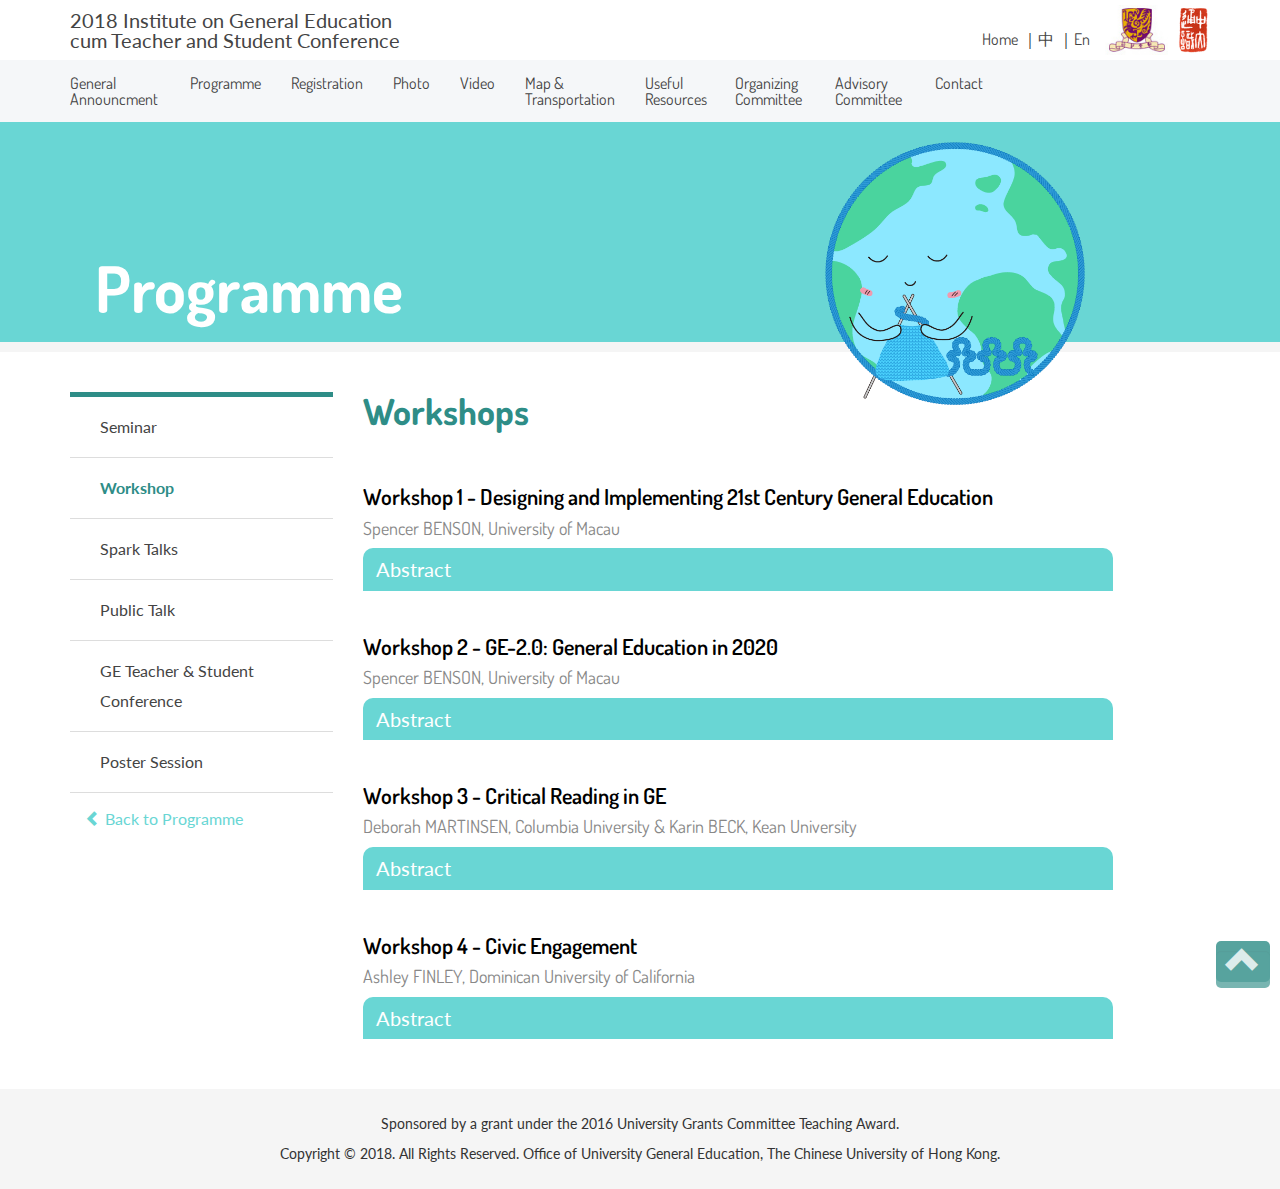
<file: en/workshop.html>
<!DOCTYPE html>
<html lang="en">
  <head>
    <meta charset="utf-8">
    <meta http-equiv="X-UA-Compatible" content="IE=edge">
    <meta name="viewport" content="width=device-width, initial-scale=1">
    <!-- The above 3 meta tags *must* come first in the head; any other head content must come *after* these tags -->
    <title>2018 Institute on General Education cum Teacher and Student Conference</title>
    <meta name="description" content="2018 Institute on General Education cum Teacher and Student Conference">
    <!-- Bootstrap -->
    <link href="../css/bootstrap.min.css" rel="stylesheet">
    <link rel="stylesheet" type="text/css" href="http://fonts.googleapis.com/css?family=Open+Sans" />
    <link href="../css/general.css" rel="stylesheet">

     <script src="../js/jquery-3.1.1.min.js"></script>

    <script src="../js/bootstrap.min.js"></script>

        <!-- HTML5 shim and Respond.js for IE8 support of HTML5 elements and media queries -->
    <!-- WARNING: Respond.js doesn't work if you view the page via file:// -->
    <!--[if lt IE 9]>
      <script src="https://oss.maxcdn.com/html5shiv/3.7.3/html5shiv.min.js"></script>
      <script src="https://oss.maxcdn.com/respond/1.4.2/respond.min.js"></script>
    <![endif]-->
  </head>

  <body class="en">
     <div class="sec-header">
      <div class="container">
        <div class="row">
          <div class="col-xs-12">
            <a href="index.html"><span class="ins-logo">2018 Institute on General Education<br/>cum Teacher and Student Conference</span></a>

            <a href="http://www5.cuhk.edu.hk/oge/index.php/en/" target="blank"><img class="ge-logo img-responsive" alt="General Education logo" src="../images/GElogo.png"/></a>
            <a href="http://www.cuhk.edu.hk/" target="blank"><img class="cu-logo img-responsive" alt="CUHK logo" src="../images/cuhklogo.jpg"/></a>
           <div class="lang desktop"><a href="index.html">Home</a> ｜<a href="javascript:toZH()">中</a> ｜<a href="javascript:toEN()">En</a></div>
          </div>
        </div>
      </div>
    </div>

    <div class="sec-menu">
      <nav class="navbar navbar-default">
      <div class="container">
        <div class="row">
          <div class="navbar-header">
            <div class="navbar-toggle collapsed" data-toggle="collapse" data-target="#menu" aria-expanded="false">
              <!--span class="sr-only">Toggle navigation</span>
              <span class="icon-bar"></span>
              <span class="icon-bar"></span>
              <span class="icon-bar"></span-->
              <span class="glyphicon glyphicon-menu-hamburger ico-menu"></span>&nbsp; Menu 

            </div>

          </div>
          <div class="collapse navbar-collapse" id="menu" >
            <ul class="nav nav-bar">
              <li class="mobile"> <a href="index.html">Home</a></li>
              <li id="menu-item1"><a href="announcment.html">General Announcment</a></li>
              <li id="menu-item2"><a href="programme.html">Programme</a></li>
              <li id="menu-item3"><a href="registration.html">Registration</a></li>
              <li id="menu-item4"><a href="photo.html">Photo</a></li>
              <li id="menu-item5"><a href="video.html">Video</a></li>
              <li id="menu-item6"><a href="map.html">Map & Transportation</a></li>
              <li id="menu-item7"><a href="resources.html">Useful Resources</a></li>           
              <li id="menu-item8"><a href="organizing-committe.html">Organizing Committee</a></li>
              <li id="menu-item9"><a href="advisory-committe.html">Advisory Committee</a></li>
              <li id="menu-item10"><a href="contact.html">Contact</a></li>
              <li class="mobile"><div class="lang-desc">   <span class="glyphicon glyphicon-globe"></span>&nbsp; Language</div></li>
              <li class="mobile"><a class="lang-zh" href="javascript:toZH()">中</a></li>
              <li class="mobile"><a class="lang-en"  href="javascript:toEN()">En</a></li>
            </ul>
          </div>
        </div>
      </div>
      </nav>
    </div>

    <div class="sec-inner-banner">
      <div class="container">
        <div class="row">
          <div class="col-xs-12">
            <div class="page-title">Programme</div>
            <img class="inner-earth inner-earth-swing" src="../images/earth.png"/>
          </div>
        </div>
      </div>
    </div>

    <div class="sec-content">
      <div class="row top-menu-wrap mobile">
        <div class="container">
          <ol class="breadcrumb">
            <li ><a href="seminar.html">Seminar</a></li>
            <li><a href="workshop.html" class="active">Workshop</a></li>
            <li><a href="spark-talks.html">Spark Talks</a></li>
            <li><a href="public-talk.html">Public Talk</a></li>
            <li><a href="conference.html">GE Teacher & Student Conference</a></li>
            <li><a href="poster.html">Poster Session</a></li>
          </ol>
        </div>
      </div>

      <div class="container">   
        <div class="row">
          <div class="col-md-3 col-xs-12 col-sm-12 side-menu-wrap desktop">
            <ul class="side-menu">
              <li ><a href="seminar.html">Seminar</a>
              </li>
              <li><a href="workshop.html" class="active">Workshop</a>
              </li>
              <li><a href="spark-talks.html">Spark Talks</a>
              </li>
              <li><a href="public.html">Public Talk</a>
              </li>
              <li><a href="conference.html">GE Teacher & Student Conference</a>
              </li>
              <li><a href="poster.html">Poster Session</a>
              </li>
            </ul>
            <a class="side-menu-link" href="programme.html"><span class="glyphicon glyphicon-chevron-left"></span> Back to Programme</a>
          </div>

          <div class="col-md-8 col-xs-12   col-sm-12 content-wrap">
            <h1>Workshops</h1>
           <!--ul class="anchor-links">
                <li>Workshop 1 - <a href="#ws-1">Designing and Implementing 21st Century General Education</a></li>
                <li>Workshop 2 - <a href="#ws-2">GE-2.0: General Education in 2020</a></li>
                <li>Workshop 3 - <a href="#ws-3">Critical Reading in GE</a></li>
                <li>Workshop 4 - <a href="#ws-4">Civic Engagement</a>

              </ul-->
            <br/>
            <h3 class="ws-title" id="ws-1">Workshop 1 - Designing and Implementing 21st Century General Education</h3>
             <h4>Spencer BENSON, University of Macau</h4>
              <div class="accordion" id="IAccordion">
                <div class="card">
                  <div class="card-header" id="IHeading1">
                    <h5 class="mb-0">
                      <button class="btn btn-link" type="button" data-toggle="collapse" data-target="#ICollapse1" aria-expanded="false" aria-controls="ICollapse1">
                        Abstract
                      </button>
                    </h5>
                  </div>

                  <div id="ICollapse1" class="collapse" aria-labelledby="IHeading1" data-parent="#IAccordion">
                    <div class="card-body">
                        <p class="speaker-desc">
                        Prof. Benson received his B.A. in Zoology from the University of Vermont and his Ph.D. in Genetics from the University of Chicago. He is the 2002 US CASE-Carnegie Maryland Professor of the Year and recipient of the 2011 American Society for Microbiology Carski Teaching Award.  He is past chair of the American Society for Microbiology International Education Committee and in 2008-09 was a Fulbright Fellow to Hong Kong working on general education.  In 2014 he retired from the University of Maryland College Park (UMCP).  From 2003 to 2013 he was Director of the Center for Teaching Excellence at UMCP.  His expertise and research interests include: faculty development, outcomes-based education (OBE), teaching evaluation, pedagogies for teaching science for all students, assessment of student learning, secondary science education and the use of technologies for learner-centered 21st century education.  Prof. Benson has organized local, national and international meetings on science education, E-learning, scholarship in teaching and learning (SoTL) and faculty development.  He has published more than 50 articles on teaching and learning and has given talks and workshops on teaching and learning in more than a dozen countries around the world.  In addition to his educational leadership work in the US, Macau and Hong Kong he taught at Yonsei's International Summer School in Seoul, South Korea 2010-2012 and spent a year as visiting professor at Academia Sinica in Taiwan studying Chinese herbal medicine.</p>
                        <p>This workshop will provide a sandbox for creatively thinking about general education and how we might implement institutional change. In this minds-on-hands-on workshop, participants will grapple with the issue of what general education should (needs to) be in today's rapidly changing global world. Participants will be asked if the current models are sufficient; if there is a need for a new vision for GE; if so, what it should look like; and if the purpose of GE has changed. The workshop will focus on: What are the questions we should be asking about GE in higher education for today's and tomorrow's worlds? How might we address these questions? If we were given a clean slate, what might general education look like in various institution types?</p>
                    </div>
                  </div>
                </div>
              </div>
            <br/>
            <h3 class="ws-title" id="ws-2">Workshop 2 - GE-2.0: General Education in 2020</h3>
             <h4>Spencer BENSON, University of Macau</h4>
              <div class="accordion" id="IIaccordion">
                <div class="card">
                  <div class="card-header" id="IIHeading1">
                    <h5 class="mb-0">
                      <button class="btn btn-link" type="button" data-toggle="collapse" data-target="#IICollapse1" aria-expanded="false" aria-controls="IICollapse1">
                        Abstract
                      </button>
                    </h5>
                  </div>

                  <div id="IICollapse1" class="collapse" aria-labelledby="IIHeading1" data-parent="#IIaccordion">
                    <div class="card-body">
                        <p class="speaker-desc">
                        Is there a need for a new GE paradigm? The origins of "General Education" date back more than a hundred years and GE was widely adopted in US higher education institutions more than half a century ago. In Asia, general education is a more recent component of higher education and to a large degree, current Asian models of general education reflect a strong Western influence despite cultural differences and norms. This talk will briefly review some of the history of GE, its historic and current models, its recent developments in both the West and in Asia, how GE interconnects with whole person education, and introduce the challenges that current and future GE programs face. Participants will be asked to think about and design what a general education program might look like at a brand new university in 2020.</p>
                    </div>
                  </div>
                </div>
              </div>
              <br/>
              <h3 class="ws-title" id="ws-3">Workshop 3 - Critical Reading in GE</h3>
             <h4>Deborah MARTINSEN, Columbia University & Karin BECK, Kean University</h4>
              <div class="accordion" id="IIIAccordion">
                <div class="card">
                  <div class="card-header" id="IIIHeading1">
                    <h5 class="mb-0">
                      <button class="btn btn-link" type="button" data-toggle="collapse" data-target="#IIICollapse1" aria-expanded="false" aria-controls="IIICollapse1">
                        Abstract
                      </button>
                    </h5>
                  </div>

                  <div id="IIICollapse1" class="collapse" aria-labelledby="IIIheading1" data-parent="#IIIAccordion">
                    <div class="card-body">
                        <p class="speaker-desc">
                        In this workshop, we will model methods of critical reading. After laying out our foundational principles, we will engage participants in hands-on exercises and group work using examples from different genres and cultures. We will turn the tables and have participants be students for a day, so that everyone can experience the empowerment that comes from rigorously grappling with an unfamiliar text.</p> 
                    </div>
                  </div>
                </div>
              </div>
              <br/>
              <h3 class="ws-title" id="ws-4">Workshop 4 - Civic Engagement</h3>
             <h4>Ashley FINLEY, Dominican University of California</h4>
              <div class="accordion" id="IVAccordion">
                <div class="card">
                  <div class="card-header" id="IVHeading1">
                    <h5 class="mb-0">
                      <button class="btn btn-link" type="button" data-toggle="collapse" data-target="#IVCollapse1" aria-expanded="false" aria-controls="IVCollapse1">
                        Abstract
                      </button>
                    </h5>
                  </div>

                  <div id="IVCollapse1" class="collapse" aria-labelledby="IVheading1" data-parent="#IVAccordion">
                    <div class="card-body">
                        <p class="speaker-desc">
                        In this workshop, we will elaborate on how learning through practice would enrich a student's GE experience, and hence his well-being.</p> 
                    </div>
                  </div>
                </div>
              </div>
          </div>


          <div class="col-xs-12 bottom-menu-wrap">
            <h2>You may also want to know...</h2>
            <ul class="side-menu">
              <li ><a href="seminar.html">Seminar</a>
              </li>
              <li><a href="workshop.html" class="active">Workshop</a>
              </li>
              <li><a href="spark-talks.html">Spark Talks</a>
              </li>
              <li><a href="public.html">Public Talk</a>
              </li>
              <li><a href="conference.html">GE Teacher & Student Conference</a>
              </li>
              <li><a href="poster.html">Poster Session</a>
              </li>
            </ul>
            <a class="side-menu-link" href="programme.html"><span class="glyphicon glyphicon-chevron-left"></span> Back to Programme</a>
          </div>
        </div>
      </div>
    </div>

    <div class="sec-footer">
      <div class="container">
        <div class="row">
          <div class="col-xs-12">
            <p>
           Sponsored by a grant under the 2016 University Grants Committee Teaching Award. <br> Copyright © 2018. All Rights Reserved. Office of University General Education, The Chinese University of Hong Kong.
           </p>
          </div>
        </div>
      </div>
    </div>


<!-- child of the body tag -->
<span id="top-link-block" class="hidden">
    <a href="#top" class="well well-sm" onclick="$('html,body').animate({scrollTop:0},'slow');return false;">
        <i class="glyphicon glyphicon-chevron-up"></i>
    </a>
</span>
<script>
// Only enable if the document has a long scroll bar
// Note the window height + offset
if ( ($(window).height() + 100) < $(document).height() ) {
    $('#top-link-block').removeClass('hidden').affix({
        // how far to scroll down before link "slides" into view
        offset: {top:100}
    });
}
</script>
<script type="text/javascript">
var url = window.location.toString();
  function toEN(){
      window.location = url.replace('/zh/', '/en/');
  }
  function toZH(){
      window.location = url.replace('/en/', '/zh/');
  }
</script>
 </body>
</html>
</file>
<file: css/general.css>
@charset "UTF-8";
/*-------------*\
	$CONTENTS
\*-------------*/
/**
* VARIABLES	
* ELEMENTS
* SEC-HEADER
* SEC-MENU
* SEC-BANNER
* SEC-QUICKLINKS
* SEC-INNER-BANNER
* SEC-CONTENT
  * BLK-ACCORDION
* SEC-FOOTER
* Photo-page
*/
/*--------------*\
	$VARIABLES
\*--------------*/
@import url('https://fonts.googleapis.com/css?family=Dosis');
@import url('https://fonts.googleapis.com/css?family=Lato');

/*
light grey = #f5f7f9
light grey shadow = e7e7e7
dark grey = #4444444
dark green = #2e8d87
light green= #69d6d4
orange = #f89838

*/

/*---------------*\
	$ELEMENTS
\*---------------*/
.container {
  max-width: 1200px; }

hr {
  color: #555; }

body {
  background: #f5f5f5;
  font-family: 'Lato', sans-serif;
  font-size: 16px; }

h1 {
  color: #2e8d87;
  font-family: 'Dosis', sans-serif;
  font-weight: bold;
  width: 100%; }

h2 {
  color: #2e8d87;
  font-family: 'Dosis', sans-serif;
  font-weight: bold;
  margin-top: 30px;
  font-size: 24px;
  line-height:1.3em;
  width: 100%; }




h3, h4, h5, h6 {
  font-family: 'Dosis', sans-serif;
  font-weight: normal; }

h3 {
  font-size: 22px; 
  color: black;
  font-weight:600;}

h4 {
  color:#888888;
}

p {
  font-size: 20px;
  text-align: justify;
  font-family: 'Lato', sans-serif;
  line-height: 30px;
  margin-bottom: 30px; font-weight:normal;}

.zh, .zh p, .zh li {
  font-size: 16px;
  font-family: arial; }

.zh p {
  line-height: 26px; }

.speaker-tb.table > tbody > tr > td {
  border-top: 0;
  padding: 15px; }

a, a:link, a:visited {
  cursor: pointer;
  color: #69d6d4; }

a:hover, a:active {
  text-decoration: none;
  color:#f89838; }

.mobile {
  display: none; }

li {
  font-size: 20px;
  line-height: 30px;
  text-align: justify; }

@media (max-width: 767px) {
  p {
    font-size: 16px;
    line-height: 22px;
    margin-bottom: 15px; }
}
/*---------------*\
	$SEC-HEADER
\*---------------*/
.sec-header {
  background: white; }

.ins-logo {
  font-size: 20px;
  font-family: 'Lato', sans-serif;
  font-weight: 400;
  float: left;
  margin-top: 10px;
  margin-bottom:10px;
  color: #444444;
  line-height: 1em; }

.zh .ins-logo {
  margin-top:20px;
  font-size:24px;
}

.cu-logo {
  float: right;
  margin-top: 5px;
  margin-left: 5px;
  margin-right: 5px;
  height: 50px; }

.ge-logo {
  float: right;
  width: 40px;
  margin-top: 2px;
  margin-left: 5px;
  width: 32px; }

.lang {
  float: right;
  margin-top: 28px;
  margin-right: 10px; }

.lang a {
  color: #444444;
  font-size: 16px; 
  font-family: 'Dosis', sans-serif;;}

.lang a:hover {
  color: #2e8d87;
  text-decoration: none; }

@media (min-width: 767px) and (max-width: 992px) {
  .ins-logo {
    font-size: 16px;
    margin-top:15px;
  }
  .zh .ins-logo {
    margin-top:20px;
    font-size:22px;
  }
   
  .zh .lang{
    font-size:14px;
  }
  .zh .lang .a{
    font-size:14px;
  }
}

@media (max-width: 767px) {
  .ins-logo {
    font-size: 12px;
    line-height: 1em;
    margin-top: 10px; 
  }
  .zh .ins-logo {
    margin-top:10px;
    font-size:18px;
  }

  .cu-logo {
    margin: 0;
    margin-top: 4px;
    height: 30px; }

  .ge-logo {
    width: 20px; 
    margin-top:2px;}

  .lang {
    margin: 5px 10px; 
    display:none;
    } 
  }

/*---------------*\
	$SEC-MENU
\*---------------*/
.sec-menu {
  background: #f5f7f9; }

.sec-menu ul {
  list-style-type: none;
  padding: 0;
  margin: 0; }

.sec-menu ul li {
  display: inline;
  padding: 0;
  margin: 0; }

.sec-menu ul li.mobile {
  display: none; }

.sec-menu ul a {
  color: #444444;
  padding: 15px;
  font-size: 16px;
  float: left;
  font-family: 'Dosis', sans-serif; 
  line-height:1em;
  text-align: left;
  
  vertical-align:middle;
}
.sec-menu ul a{
  height:62px;
}
.zh .sec-menu ul a{
  height:auto;
}
.sec-menu ul a:hover {
  text-decoration: none;
  background: #2e8d87; 
color:white;}

.navbar-default {
  background: none;
  border: 0;
  margin: 0; }

.navbar {
  min-height: 0; }

.navbar-header {
  text-align: center;
  font-family: 'Dosis', sans-serif; }

.navbar-header .navbar-toggle {
  float: none;
  color: #444444;
  border: 0;
  margin: 0; }

.navbar-header .navbar-toggle:hover {
  background: none;
  cursor: pointer; }

.navbar-collapse {
  padding: 0; }

.en #menu-item1 a{
  width:120px;
}
.en #menu-item6 a{
  width:120px;
}
.en #menu-item7 a{
  width:90px;
}
.en #menu-item8 a{
  width:100px;
}
.en #menu-item9 a{
  width:100px;
}

@media (max-width: 767px) {
  .sec-menu li a {
    width: 100%;
    display: block;
    padding: 10px 30px;
    background:  #f5f7f9;
    border-bottom: 1px solid #e7e7e7;;
    font-size: 14px; }

  .sec-menu li a:link, .sec-menu li a:visited {
    background: #f5f7f9;
    color: #444444; }

  .sec-menu li a:active, .sec-menu li a:hover {
    background: #2e8d87; 
    color:white;
    }

  .sec-menu ul li.mobile {
    display: block; }

  .lang-desc {
    width: 100%;
    display: block;
    padding: 9px 10px;
    font-size: 16px;
    border-bottom: 1px solid #e7e7e7;
    border-top: 2px solid white;
    color: #444444;
    float: left;
    font-family: 'Dosis', sans-serif;  
    text-align: center;
    line-height:1;
    } 

    .sec-menu ul a {
    font-size: 14px;
    padding: 8px;
    height: auto; }  
    .en #menu-item1 a, .en #menu-item6 a, .en #menu-item7 a, .en #menu-item8 a, .en #menu-item9 a{
      width:100%;
    }
  }

@media (min-width: 767px) and (max-width: 992px) {
  .sec-menu ul a {
    font-size: 14px;
    padding: 8px;
    height: 44px; }  
  .en #menu-item1 a{
    width:95px;
  }
  .en #menu-item6 a{
    width:95px;
  }
  .en #menu-item7 a{
    width:75px;
  }
  .en #menu-item8 a{
    width:80px;
  }
  .en #menu-item9 a{
    width:80px;
  }
  .zh .sec-menu ul a{
    padding:10px;
  }

  }
/*---------------*\
	$SEC-BANNER
\*---------------*/
.sec-banner {
  background-color:#69d6d4;
  background-size: cover;
  background-position: center center; 
  display:block;
  position:relative;
  height:420px;
  }
.banner-words{
  position:relative;
  font-family: 'Dosis', sans-serif;
  float:left;
  left:30px;
  top:180px;
}
.banner-words-move{
  -webkit-animation: words ease 0.5s 1 normal;
  -ms-animation: words ease 0.5s 1 normal;
  animation: words ease 0.5s 1 normal;
}
@-webkit-keyframes words
{
   from {left: -1000px;  }
   to   {left: 30px; }
}

.banner-title{
  color:white;  
  font-size:40px;
  width:100%;
  float:left;
  font-weight:600;
}
.banner-subtitle{
  position:relative;
  color:white; 
  background-image: url("../images/orange-bg.png");
  /*background-color:#f89838;*/
  color:white;
  background-repeat: repeat-y;
  background-position:right top;
  font-size:24px;
  float:left;
  width:200px;
  padding: 5px;
  margin-top:10px;
}
.banner-subtitle-move{
  -webkit-animation: subtitle linear 1s 1 normal;
  -ms-animation: subtitle linear 1s 1 normal;
  animation: subtitle linear 1s 1 normal;
}
@-webkit-keyframes subtitle
{
   from {left: -1000px;  }
   to   {left: 0px; }
}


.earth{
  position:relative;
  right:20px;
  top:50px;
  float:right;
  
}
.earth img{
  width:430px;
}
.earth-move {
  -webkit-animation: earth ease-in-out 2s 1 normal;
  -ms-animation: earth ease-in-out 2s 1 normal;
  animation: earth ease-in-out 2s 1 normal;
 }
@-webkit-keyframes earth
{
   from {right: -600px;   -webkit-transform:  rotate(360deg); -ms-transform:  rotate(360deg); transform:  rotate(360deg);  }
   to   {right: 20px; -webkit-transform:  rotate(-5deg); -ms-transform: rotate(-5deg);  transform: rotate(-5deg);}
}

.earth-swing {
  -webkit-animation-name: earth-swing;
  -webkit-animation-iteration-count: infinite;
  -webkit-animation-duration: 2s;  
  -webkit-animation-delay: 2s;
  -webkit-animation-direction: alternate;
  -webkit-animation-timing-function: linear;
  -ms-animation-name: earth-swing;
  -ms-animation-iteration-count: infinite;
  -ms-animation-duration: 2s;  
  -ms-animation-delay: 2s;
  -ms-animation-direction: alternate;
  -ms-animation-timing-function: linear;
  animation-name: earth-swing;
  animation-iteration-count: infinite;
  animation-duration: 2s;  
  animation-delay: 2s;
  animation-direction: alternate;
  animation-timing-function: linear;}

@-webkit-keyframes earth-swing
{
   from {-webkit-transform:  rotate(-5deg);   -ms-transform:  rotate(-5deg); transform:  rotate(-5deg);}
   to   {-webkit-transform:  rotate(5deg); -ms-transform:  rotate(5deg);transform:  rotate(5deg); }
}
@media (min-width: 992px) and (max-width: 1200px) {
  .sec-banner {
    height:350px;
  }
  .banner-words{
    width:520px;
    left:20px;
    top:150px;
  }
  @-webkit-keyframes words
  {
     from {left: -1000px;  }
     to   {left: 20px; }
  }
  .banner-title{
    font-size:32px;
  }
  .banner-subtitle{
    font-size:18px;
  }
  .earth{
    top:40px;
    right:0;
  }
  .earth img{
    width:360px;
  }
  @-webkit-keyframes earth
{
   from {right: -600px;   -webkit-transform:  rotate(360deg) ; -ms-transform:  rotate(360deg);transform:  rotate(360deg) ;  }
   to   {right: 0px; -webkit-transform:  rotate(-5deg); -ms-transform:  rotate(-5deg); transform:  rotate(-5deg); }
}

  }
@media (min-width: 767px) and (max-width: 992px) {
   .sec-banner {
    height:280px;
  }
  .banner-words{
    width:430px;
    left:0;
    top:120px;
  }
  @-webkit-keyframes words
  {
     from {left: -1000px;  }
     to   {left: 0; }
  }
  .banner-title{
    font-size:26px;
  }
  .banner-subtitle{
    font-size:18px;
  }
  .earth{
    top:40px;
    right:0;
  }
  .earth img{
    width:280px;
  }
   @-webkit-keyframes earth
    {
       from {right: -600px;   -webkit-transform:  rotate(360deg) ; -ms-transform:  rotate(360deg);transform:  rotate(360deg) ;  }
      to   {right: 0px; -webkit-transform:  rotate(-5deg); -ms-transform:  rotate(-5deg); transform:  rotate(-5deg); }
    } 
  }
@media (min-width: 564px) and (max-width: 767px) {
  .sec-banner {
    height:350px;
  }
  .banner-words{
    top:20px;
  }
  @-webkit-keyframes words
  {
     from {left: -1000px;  }
     to   {left: 30px; }
  }
  .banner-title{
    font-size:36px;
    line-height:1.1;
  }
  .banner-subtitle{
  }

  .earth{
    top:0;
    right:0;
  }
  .earth img{
     width:270px;   
  }
   @-webkit-keyframes earth
    {
       from {right: -400px;   -webkit-transform:  rotate(360deg) ; -ms-transform:  rotate(360deg);transform:  rotate(360deg) ;  }
        to   {right: 0px; -webkit-transform:  rotate(-5deg); -ms-transform:  rotate(-5deg); transform:  rotate(-5deg); }
    }
   }
@media (max-width: 564px) {
  .sec-banner {
    height:320px;
  }
  .banner-words{
    top:20px;
    left:0;

  }
  @-webkit-keyframes words
  {
     from {left: -1000px;  }
     to   {left: 0; }
  }
  .banner-title{
    font-size:30px;
    line-height:1.1;
  }
  .banner-subtitle{
    font-size:20px;
    width:150px;
  }
  .earth{  
    top:0;
    right:0;
  }
  .earth img{
    width:230px;
  }
   @-webkit-keyframes earth
    {
       from {right: -600px;   -webkit-transform:  rotate(360deg) ; -ms-transform:  rotate(360deg);transform:  rotate(360deg) ;  }
        to   {right: 0px; -webkit-transform:  rotate(-5deg); -ms-transform:  rotate(-5deg); transform:  rotate(-5deg); }
    }
}

/*---------------*\
	$SEC-QUICKLINKS
\*---------------*/
.sec-qlink{
  background-color:white;
  padding:120px 0 30px;
}

.qlink{
  width:25%;
  float:left;
  font-size:20px;
  padding:20px 0;
  text-align:left;
  position:relative;
  
}
.qlink a{
  color:#444444;
}
.qlink a:hover{
  color:#2e8d87;
  color:#f89838;
  text-decoration: none;
}
.qlink-words{
  margin-left:20px;
  position:relative;
  bottom:0;
  top:10px;
  float:left;
}

.zh .qlink-words{
  top:24px;
  font-size:26px;
}

.en .qlink1 .qlink-words, 
.en .qlink4 .qlink-words{
  top:25px;
}


.ql-icon {
  background-color: #69d6d4;
  color: white;
  padding: 20px;
  border-radius: 250px;
  font-size: 40px;
  float:left;
}
a:hover .ql-icon{
  background-color: #f89838;
}
@media (min-width: 992px) and (max-width: 1200px) {
    .zh .qlink-words{
      margin-left:10px;
      font-size:22px;
    }
    .qlink-words{
      margin-left:10px;
    }
  }

@media (min-width: 564px) and (max-width: 992px) {
    .sec-qlink{
      padding:70px 0 30px;
    }
    .ql-icon {
      text-align:center;
      float:none;
      margin:0 auto;
      width:70px;
      display:block;
      font-size:32px;
      padding:18px;
    }
    .qlink-words{
      width:100%;
      text-align:center;
      float:left;
      margin-left:0;
      font-size:18px;
    }
    .en .qlink1 .qlink-words, 
    .en .qlink4 .qlink-words{
      top:10px;
    }

    .zh .qlink-words{
      top:10px;
      font-size:20px;
    }
  }


@media (max-width: 564px) {
  .sec-qlink{
      padding:80px 20px 30px;
    }
  .qlink{
    width:50%;
    float:left;
    padding:15px 0;
    }

  .ql-icon {
    text-align:center;
    float:none;
    margin:0 auto;
    width:70px;
    display:block;
    font-size:32px;
    padding:18px;
    }
  .qlink-words{
    width:100%;
    text-align:center;
    float:left;
    margin-left:0;
    font-size:18px;
    line-height: 1.1;
    }
  .zh .qlink-words{
    top:10px;
    font-size:20px;
  }
  .en .qlink1 .qlink-words, 
  .en .qlink4 .qlink-words{
    top:10px;
    }
  }
/*---------------*\
	$SEC-INNER-BANNER
\*---------------*/
.sec-inner-banner {
  background-color: #69d6d4;
  height:220px;
  position:relative;
  }

.inner-earth {
  width: 260px; 
  position:absolute;
  right:140px;
  top:20px;
  }
.inner-earth-swing {
  -webkit-animation-name: earth-swing;
  -webkit-animation-iteration-count: infinite;
  -webkit-animation-duration: 2s;  
  -webkit-animation-delay: 0s;
  -webkit-animation-direction: alternate;
  -webkit-animation-timing-function: linear;}

.page-title {
  font-size: 64px;
  font-family: 'Dosis', sans-serif; 
  font-weight: bold;
  position: absolute;
  top: 120px;
  left: 40px;
  color: white; }

.page-title.two-rows {
  font-size: 40px;
  line-height: 0.95em;
  top: 145px; }

.zh .page-title.two-rows {
  left: auto;
  font-size: 34px;
  top: 155px;
  right: 5px; }

.page-title.short {
  left: auto;
  right: 20px; }

  @media (min-width: 992px) and (max-width: 1200px) {
  .sec-inner-banner {
    height:210px;
  }

  .inner-earth {
    width: 240px; 
    position:absolute;
    right:100px;
    top:20px;
    }

  .page-title {
    font-size: 56px;
    top: 120px;
    left: 40px;
    }

   }


@media (min-width: 767px) and (max-width: 992px) {
  .sec-inner-banner {
    height:220px;
  }

.inner-earth {
    width:180px;
    position:static;
    margin:0 auto 10px;
    display:block;
    }

  .page-title {
    z-index:100;    
    position:static;
    margin:10px auto 10px; 
    display:block;
    width:100%;
    text-align:center;
    font-size:48px;
    }

   }
@media (max-width: 767px) {

  .sec-inner-banner {
    height:190px;
  }

  .inner-earth {
    width:150px;
    position:static;
    margin:0 auto 10px;
    display:block;
    }

  .page-title {
    z-index:100;    
    position:static;
    margin:10px auto 10px; 
    display:block;
    width:100%;
    text-align:center;
    font-size:42px;
    }
  }
/*---------------*\
	$SEC-CONTENT
\*---------------*/
.sec-content {
  background-color: white;
  padding-top: 20px;
  padding-bottom: 50px;
  border-top: 10px solid #f5f5f5; }

.side-menu {
  margin: 0;
  padding: 0;
  border-top: 5px solid #2e8d87;
  margin-top: 20px; }

.side-menu li {
  margin: 0;
  padding: 0;
  list-style-type: none;
  width: 100%;
  text-align: left;
  float: left; }

.side-menu li a, .side-menu li a:link, .side-menu li a:visited {
  font-family: 'Lato', sans-serif;
  font-size: 16px;
  color: #444444;
  padding: 15px 30px;
  width: 100%;
  float: left;
  border-bottom: 1px solid #ddd;
  cursor: pointer; }

.side-menu li a.active, .side-menu li a:active {
  color: #2e8d87; 
  font-weight:bold;
  }

.side-menu li a:hover {
  color: #2e8d87;
  text-decoration: none;
  background-color: #f5f5f5; }

.side-menu-link {
  padding: 15px;
  float: left; }

.top-menu-wrap {
  display: none;
  background: #f5f5f5; }

.bottom-menu-wrap {
  display: none; }

.breadcrumb .active {
  color: #2e8d87; }

.breadcrumb {
  font-family: 'Lato', sans-serif;
  text-align: center;
  margin:0 auto;
  margin-bottom: 10px; 
  width:90%;
  }

.breadcrumb li {
  text-align: center;
  font-size: 18px;
  line-height: 28px; }

.zh .breadcrumb{
  width:100%;
}

.breadcrumb a {
  color: #777; }

.breadcrumb a:hover {
  color: #f89838;
  text-decoration: none; }

.breadcrumb .side-menu-link {
  float: right; }
.accordion h5{
  margin-top:0;
  margin-bottom:0;
}
.accordion .btn{
  color:white;
  font-family: "lato", sans-serif;
  width:100%;
  font-size: 20px;
  white-space:normal;
  text-align:left;

}
.accordion .card-header:hover{
  background-color:#f89838;

}
.accordion .card-header{
  border-radius: 10px 10px 0 0 ;
  background-color:#69d6d4;
  margin-top:10px;
}
.accordion button[aria-expanded="true"]{
  background-color:#f89838;
  border-radius: 10px 10px 0 0 ;
}
.btn-link:hover, .btn-link:active, .btn-link:visited, .btn-link:link, .btn-link:focus, .btn-link{
    text-decoration:none;
}
.accordion .card-body{
  padding: 20px;
  border-width: 0 1px 1px 1px;
  border-color: #aaaaaa;
  border-style: solid;
}
.acc-btn-left{
  width:25%;
  float:left;
  padding:5px 0;
}
.acc-btn-right{
  width:75%;
  float:left;
  padding:5px 0;
}
.acc-btn-title{
  width:100%;
  float:left;
  line-height:1.2em;
}
.acc-btn-venue{
  width:100%;
  float:left;
  font-size:16px;
  font-weight:100;
  font-style: italic;
}

.img-map {
  border: 5px solid #928a19;
  border-radius: 5px; }

.table-prg th {
  background-color: #2e8d87;
  color: white;
  padding: 10px 5px;
  text-align: center;
  border: 1px solid white; }

.table-prg th.date {
  width: 150px; }

.zh .table-prg th.date {
  width: 190px; }

.table-prg td {
  padding: 10px;
  border: 1px solid #ddd; }

@media (max-width: 992px) {
  .sec-content {
    padding-top: 0; }

  .side-menu-wrap {
    display: none; }

  .top-menu-wrap {
    display: block; }

  .bottom-menu-wrap {
    display: block; }

  .side-menu li a, .side-menu li a:link, .side-menu li a:visited {
    padding: 10px 30px;
    font-size: 14px; }

  h1 {
    margin-top: 40px; }

  .table-prg th.date {
    width: 125px; }

  .table-prg td {
    padding: 10px 5px; }

  .zh .table-prg th.date {
    width: 110px; } }
@media (min-width: 767px) and (max-width: 992px) {
  .top-menu-wrap {
    padding-top: 10px; } }
.content-btn {
  padding: 10px 0;
  margin-top:20px;
  overflow: hidden; }

.content-btn-list {
  padding: 0;
  margin: 0;
  list-style-type: none; }

.content-btn-list li {
  float: left; }

.content-btn-list li a {
  background: #69d6d4;
  color: white;
  font-size: 18px;
  padding: 10px 20px;
  margin: 3px;
  cursor: pointer;
  /*text-transform: uppercase;*/
  font-family: "dosis", sans-serif;
  position: relative;
  display: block;
  margin-bottom: 10px; 
  line-height:1.1;
  }

.content-btn-list li a:hover, .content-btn-list li a.active {
  text-decoration: none;
  background: #f89838; 
  font-size:bold;
  }

.content-btn-list li a.active:after {
  position: absolute;
  content: " ";
  width: auto;
  height: auto;
  bottom: -18px;
  margin-left: -12px;
  left: 50%;
  border-width: 10px;
  border-style: solid;
  border-color: #f89838 transparent transparent transparent; }

.anchor-links {
  padding: 30px 0;
  margin:10px 0 80px;
  border-top: 1px solid #aaaaaa;
  border-bottom: 1px solid #aaaaaa;
  list-style-type: none;
  display: block; 
  font-family: "lato", sans-serif;
  }

.anchor-links li {
  line-height: 1.5em;
  margin:0.8em 0;
  }

.speaker-name {
  font-size: 28px;
  font-family: "Dosis", sans-serif;
  margin-top: 50px;
  font-weight:bold;
   }

.speaker-desc {
  color: #555;
  font-size: 18px; }

.img-avatar {
  border-radius: 100px;
  margin: 0; }

#top-link-block, #top-link-block .well, #top-link-block .well-sm {
  background: #2e8d87;
  border: 0;
  opacity: 0.8;
  border-radius: 5px; }

#top-link-block.affix-top {
  position: absolute;
  /* allows it to "slide" up into view */
  bottom: -82px;
  right: 10px; }

#top-link-block.affix {
  position: fixed;
  /* keeps it on the bottom once in view */
  bottom: 18px;
  right: 10px; }

#top-link-block .glyphicon {
  font-size: 36px;
  color: white; }

@media (max-width: 767px) {
  .speaker-name {
    font-size: 20px;
    margin-top: 50px; }

  .speaker-desc {
    font-size: 14px; } 

  .anchor-links li{
    font-size: 16px; }

  .anchor-links a {
    line-height: 16px; } 

  .acc-btn-left{
    width:100%;
    float:left;
    padding:5px 0;
  }
  .acc-btn-right{
    width:100%;
    float:left;
    padding:5px 0;
  }
  .acc-btn-title{
    width:100%;
    float:left;
    line-height:1.2em;
  }
  .acc-btn-venue{
    width:100%;
    float:left;
    font-size:16px;
    font-weight:100;
  }

  }
/*---------------*\
	$SEC-Footer
\*---------------*/
.sec-footer {
  background-color: #f5f5f5; }

.sec-footer p {
  margin: 20px auto;
  text-align: center;
  font-size: 14px; }

/*---------------*\
	$Photo-page
\*---------------*/
.album {
  border: 1px solid #ddd;
  margin-bottom: 20px; }

.album_name {
  padding: 0 5px;
  font-size: 16px; }

.photo {
  padding-bottom: 15px; }

/*# sourceMappingURL=general.css.map */
</file>
